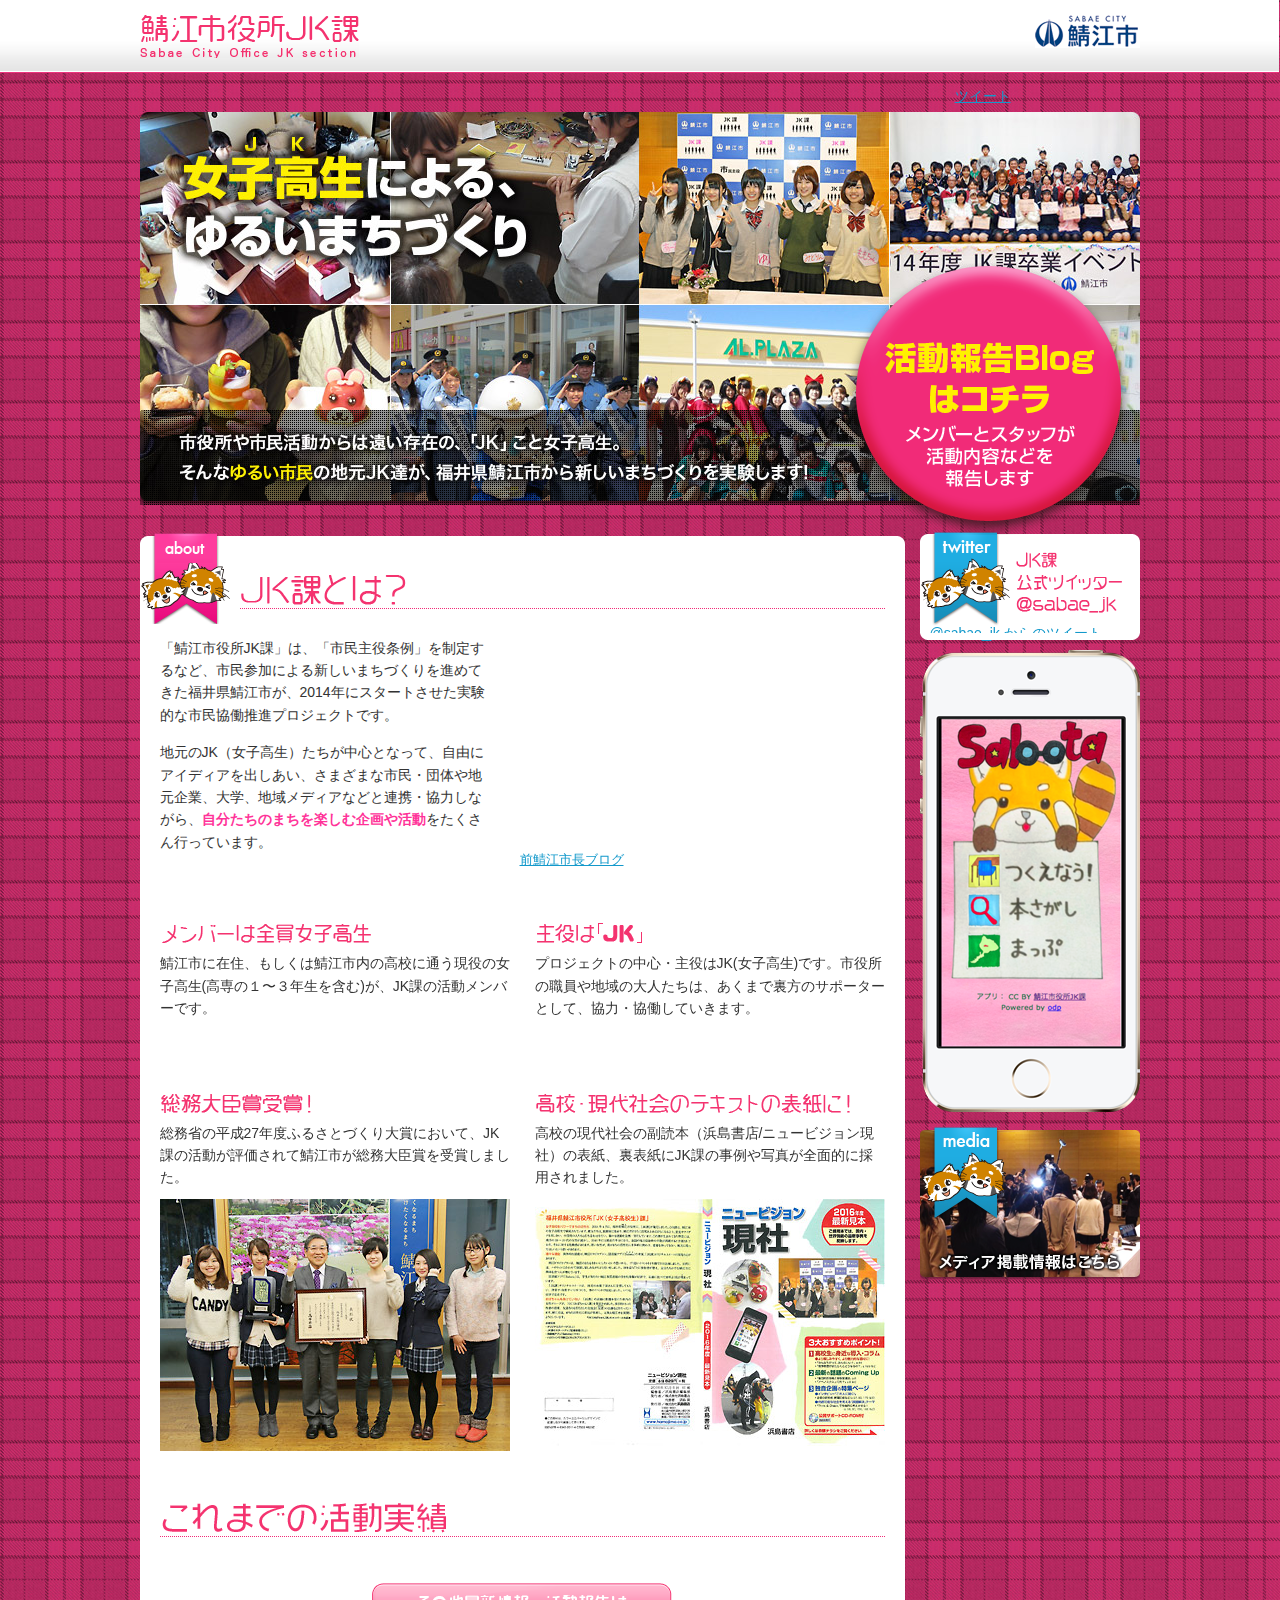
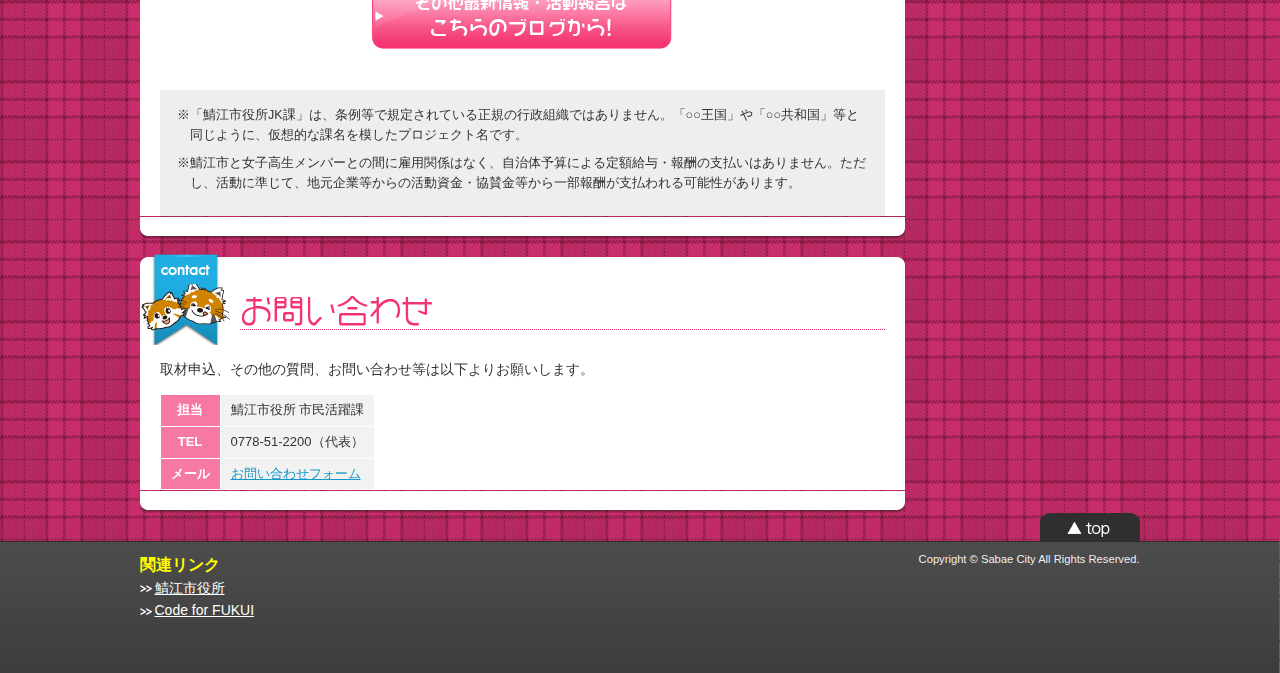
<file: index.html>
<!DOCTYPE html>
<html>
<head>
<meta http-equiv="Content-Type" content="text/html; charset=UTF-8" />
<meta http-equiv="X-UA-Compatible" content="IE=edge">
<title>鯖江市役所JK課</title>

<meta name="keywords" content="鯖江市役所JK課,JK課,鯖江市役所,市民主役,市民参加"/>
<meta name="description" content="日本初！自治体に女子高生の課。「ゆるい市民」の地元JKたちが、福井県鯖江市から新しくて楽しい未来のまちづくりを始めます。">
<meta property="og:title" content="鯖江市役所JK課">
<meta property="og:description" content="日本初！自治体に女子高生の課。「ゆるい市民」の地元JKたちが、福井県鯖江市から新しくて楽しい未来のまちづくりを始めます。">
<meta property="og:image" content="https://sabae-jk.jp/images/ogp.jpg">
<meta property="og:site_name" content="鯖江市役所JK課">

<link href="css/basic_style.css" rel="stylesheet" type="text/css" />
</head>

<body>
<!-- header -->
<header class="clearfix">
<div id="headerWrapper">
	<p id="logo"><a href="/"><img src="images/header_logo.gif" width="219" height="43" alt="鯖江市役所JK課" /></a></p>
	<p id="cityOffice"><a href="https://www.city.sabae.fukui.jp" target="_blank"><img src="images/header_city_logo.gif" width="105" height="33" alt="鯖江市" /></a></p>
</div>
</header>

<!-- contents -->
<div id="contents">
	<p id="socialIcon"><a href="https://twitter.com/share" class="twitter-share-button" data-text="鯖江市役所JK課" data-via="sabae_jk" data-lang="ja" data-hashtags="sabae_jk">ツイート</a>
<script type="text/javascript">var url = document.URL; document.write('<iframe src="https://www.facebook.com/widgets/like.php?href=' + "https://www.facebook.com/sabae.jk"/*url*/ + '&amp;layout=button_count&amp;show_faces=false&amp;width=125&amp;action=like&amp;colorscheme=light&amp;height=20" scrolling="no" frameborder="0" style="border:none; width:125px; height:20px"></iframe>');</script>
</p>
	<h1><img src="images/main_2015_01.jpg" width="1000" height="374" alt="女子高生によるゆるいまちづくり" /><br><img src="images/main_2015_02.png" width="1000" height="20" alt="鯖江市役所JK課｜市役所や公共サービスからは、はるかに遠い存在の「JK」こと女子高生。そんな、「おとなとこどもの中間」をゆらめくゆるい市民の地元JKたちが、福井県鯖江市から新しくて楽しい未来のまちづくりを始めます。 " /></h1>	
	<p id="pressApplication"><a href="https://www.city.sabae.fukui.jp/about_city/shiminkyodo/sabae_jk-kaproject/JKProject.html" x-href="https://ameblo.jp/sabae-jk/" target="_blank"><img src="images/button_top.png" width="283" height="272" alt="活動報告Blogはコチラ"></a></p>
	<div id="contentsMain">
		<!--<section class="half left">
			<p><img src="images/movie1_head.png" width="373" height="25"></p>
			<p><img src="images/movie1.jpg" width="373" height="202" alt="JK課プロモーションムービー"></p>
			<p class="movieFooter">JK課プロモーションムービー</p>
		</section>
		<section class="half right">
			<p><img src="images/movie_2_head.png" width="373" height="25"></p>
			<p><img src="images/movie_2.jpg" width="373" height="202" alt="牧野鯖江市長のメッセージ"></p>
			<p class="movieFooter">牧野鯖江市長のメッセージ</p>
		</section>-->
		<section class="full1">
			<p class="ribbon"><img src="images/ribbon_about.gif" width="56" height="27" alt="about"></p>
			<h2><img src="images/h2_1.gif" width="168" height="35" alt="JK課とは？"></h2>
			<article>
				<div class="leftColumn1">
					<p>「鯖江市役所JK課」は、「市民主役条例」を制定するなど、市民参加による新しいまちづくりを進めてきた福井県鯖江市が、2014年にスタートさせた実験的な市民協働推進プロジェクトです。</p>
					<p>地元のJK（女子高生）たちが中心となって、自由にアイディアを出しあい、さまざまな市民・団体や地元企業、大学、地域メディアなどと連携・協力しながら、<strong>自分たちのまちを楽しむ企画や活動</strong>をたくさん行っています。</p>
				</div>
				<p class="rigthColumn1"><iframe width="365" height="205" src="https://www.youtube.com/embed/r52sa9rKRGo" frameborder="0" allowfullscreen></iframe><br><span><a href="https://ameblo.jp/hyakuo" target="_blank">前鯖江市長ブログ</a></span></p>
				<hr class="clearBoth" />
				<div class="leftColumn3">
					<h3><img src="images/h3_3.gif" width="230" height="27" alt="メンバーは全員女子高生"></h3>
					<p>鯖江市に在住、もしくは鯖江市内の高校に通う現役の女子高生(高専の１〜３年生を含む)が、JK課の活動メンバーです。</p>
				</div>
				<div class="rightColumn3">
					<h3><img src="images/h3_2.gif" width="111" height="27" alt="主役はJK"></h3>
					<p>プロジェクトの中心・主役はJK(女子高生)です。市役所の職員や地域の大人たちは、あくまで裏方のサポーターとして、協力・協働していきます。</p>
				</div>
				<div class="leftColumn3">
					<h3><img src="images/h3_4.gif" width="155" height="27" alt="総務大臣賞受賞！"></h3>
					<p>総務省の平成27年度ふるさとづくり大賞において、JK課の活動が評価されて鯖江市が総務大臣賞を受賞しました。</p>
					<p><img src="images/img_prize.jpg" alt="総務大臣賞受賞"></p>
</div>
				<div class="rightColumn3">
					<h3><img src="images/h3_5.gif" width="320" height="27" alt="高校・現代社会のテキストの表紙に！"></h3>
					<p>高校の現代社会の副読本（浜島書店/ニュービジョン現社）の表紙、裏表紙にJK課の事例や写真が全面的に採用されました。</p>
					<p><img src="images/img_hs_text.jpg" alt="高校の現代社会の副読本"></p>
</div>

				<h2 class="clearBoth" style="margin-left:0px; margin-top:40px; margin-right:0px"><img src="images/h2_5.gif" width="290" height="35" alt="これまでの活動実績"></h2>
				<ul id="gallery" class="clearfix">
					<!--
					<li>
						<img src="images/archive14_1.jpg" alt="一年間で20以上の企画／活動を実施"><br />
						アプリ開発やスイーツ商品企画など、様々。地元企業・団体と連携して1年間で20以上の企画や活動を実現!
					</li>
					<li>
						<img src="images/archive14_2.jpg" alt="60件以上のメディア掲載"><br />
						JK課の活動に関する新聞・雑誌・テレビ等メディア掲載実績は、1年間で60件以上に!
					</li>
					<li>
						<img src="images/archive14_3.jpg" alt="JK課の活動を生かして、OG達が活躍中！"><br />
						JK課卒業生は大学の地域連携ゼミに入ったり、市の市民協働会議に参加するなど、経験を活かして活動中!
					</li>
					<li>
						<img src="images/archive14_4.jpg" alt="活動資金はクラウドファンディングで調達！"><br />
						卒業イベントや次年度の活動に必要な資金を、自治体のプロジェクトとしてクラウドファンディングで調達!
					</li>
					-->
				</ul>
				<script type="module">
					import { CSV } from "https://js.sabae.cc/CSV.js";
					const data = CSV.toJSON(await CSV.fetch("opendata/result.csv"));
					console.log(data)
					const html = [];
					for (const d of data) {
						html.push(`<li>
							<a href="${d.url}"><img src="${d.image}" alt="${d.title}！"></a><br>
							${d.description}
						</li>`);
					}
					gallery.innerHTML = html.join("\n");
				</script>
				<p class="center"><a href="https://www.city.sabae.fukui.jp/about_city/shiminkyodo/sabae_jk-kaproject/JKProject.html" x-href="https://ameblo.jp/sabae-jk/" target="_blank"><img src="images/btn_news.gif" width="300" height="67"></a></p>


				<div id="faq" class="clearBoth">
					<ul>
						<li>※「鯖江市役所JK課」は、条例等で規定されている正規の行政組織ではありません。「○○王国」や「○○共和国」等と同じように、仮想的な課名を模したプロジェクト名です。</li>
						<li>※鯖江市と女子高生メンバーとの間に雇用関係はなく、自治体予算による定額給与・報酬の支払いはありません。ただし、活動に準じて、地元企業等からの活動資金・協賛金等から一部報酬が支払われる可能性があります。</li>
					</ul>
				</div>

			</article>
			<p><img src="images/column_footer.png" width="765" height="22"></p>
		</section>
		<section class="full2">
			<p class="ribbon"><img src="images/ribbon_contact.gif" width="56" height="27" alt="contact"></p>
			<h2><img src="images/h2_4.gif" width="196" height="35" alt="お問い合わせ"></h2>
			<article>
				<p class="paragraph">取材申込、その他の質問、お問い合わせ等は以下よりお願いします。</p>
				<table border="0" cellspacing="0" cellpadding="0" style="margin-bottom:0">
					<tr>
						<th scope="row">担当</th>
						<td>鯖江市役所 市民活躍課<br></td>
					</tr>
					<tr>
						<th scope="row">TEL</th>
						<td>0778-51-2200（代表）</td>
					</tr>
					<tr>
						<th scope="row">メール</th>
						<td><a href="https://www.city.sabae.fukui.jp/cgi-bin/formmail/formmail.cgi?d=Katsuyaku_inq">お問い合わせフォーム</a></td>
					</tr>
				</table>
			</article>
			<p><img src="images/column_footer.png" width="765" height="22"></p>
		</section>
	</div>
	<div id="Twitter">
		<h2><img src="images/twitter_head.png" width="220" height="102" alt="JK課Twitter"></h2>
		<p id="tweet"><a class="twitter-timeline" href="https://twitter.com/sabae_jk" data-widget-id="445550048357515264" data-chrome="transparent">@sabae_jk からのツイート</a>
<script>!function(d,s,id){var js,fjs=d.getElementsByTagName(s)[0],p=/^http:/.test(d.location)?'http':'https';if(!d.getElementById(id)){js=d.createElement(s);js.id=id;js.src=p+"://platform.twitter.com/widgets.js";fjs.parentNode.insertBefore(js,fjs);}}(document,"script","twitter-wjs");</script>

</p>
		<p><img src="images/twitter_bottom.png" width="221" height="7"></p>


<p><a href=https://sabae-jk.jp/app/ target=_blank><img src="images/sabota_220x462.png" style="margin-top:10px" width=220 height=462></a></p>

		<p id="media"><a href="https://ameblo.jp/sabae-jk/theme-10081671827.html" target="_blank"><img src="images/bnr_media.png" width="220" height="153" alt="メディア掲載情報はこちら"></a></p>
	</div>
</div>

<!-- footer -->
<p id="goToTop" class="clearBoth"><a href="#logo"><img src="images/ico_top.png" width="100" height="28" alt="topへ戻る"></a></p>
<footer>
	<div id="footerWrapper">
		<p id="copyright">Copyright © Sabae City All Rights Reserved.</p>
		<h3>関連リンク</h3>
		<ul>
			<li><a href="https://www.city.sabae.fukui.jp">鯖江市役所</a></li>
			<li><a href="https://code4fukui.github.io">Code for FUKUI</a></li>
		</ul>
	</div>
</footer>
<script>
(function(i,s,o,g,r,a,m){i['GoogleAnalyticsObject']=r;i[r]=i[r]||function(){
(i[r].q=i[r].q||[]).push(arguments)},i[r].l=1*new Date();a=s.createElement(o),
m=s.getElementsByTagName(o)[0];a.async=1;a.src=g;m.parentNode.insertBefore(a,m)
})(window,document,'script','//www.google-analytics.com/analytics.js','ga');

ga('create', 'UA-49017144-1', 'sabae-jk.jp');
ga('send', 'pageview');

</script>
</body>
</html>
</file>
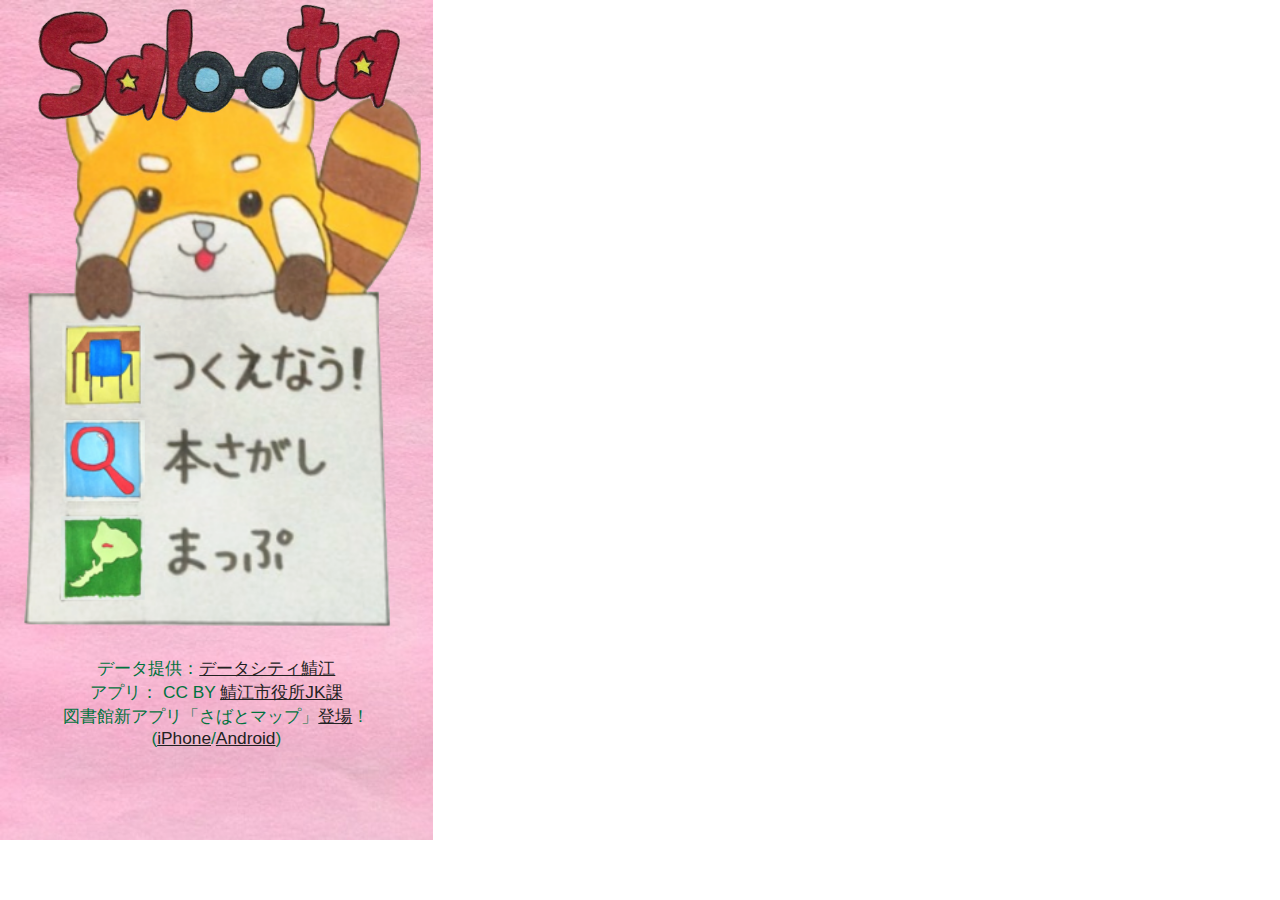
<file: app/index.html>
<!DOCTYPE html><html><head><meta charset="utf-8">
<title>Sabota（さぼた） by 鯖江市役所JK課 / 鯖江市図書館（文化の館）アプリ</title>
<meta name="viewport" content="target-densitydpi=middle-dpi, initial-scale=1.0, maximum-scale=1.0, minimum-scale=1.0, user-scalable=no"/>
<link rel="apple-touch-icon" href="http://sabae-jk.jp/app/icon-top.png"/>
<meta property="og:image" content="http://sabae-jk.jp/app/icon-top.png">
<style>
body {
	margin: 0;
	color: #00733E;
	background-image: url(jk-title.png), url(jk-top.png), url(jk-bg.jpg);
	background-size: 320px auto, 320px auto, 320px auto;
	background-repeat: no-repeat, no-repeat, no-repeat;
	background-position: 4px -8px, 0px 26px, 0px 0px;
	font-family: Verdana, "游ゴシック", YuGothic, "Hiragino Kaku Gothic ProN", Meiryo, sans-serif;
}

#link1, #link2, #link3 {
	display: block;
	x-background: blue;
	height: 65px;
	width: 320px;
}
#link1 {
	position: absolute;
	top: 245px;
}
#link2 {
	position: absolute;
	top: 315px;
}
#link3 {
	position: absolute;
	top: 385px;
}
.footer {
	position: absolute;
	top: 485px;
	width: 320px;
	text-align: center;
	font-size: 80%;
}
a {
	color: #222 !important;
}
</style>
<link type="text/css" rel="stylesheet" href="base320.css">
</head>
<body>

<a href=jk-libspace.html id=link1></a>
<a href=jk-libsearch.html id=link2></a>
<a href=jk-libmap.html id=link3></a>

<div class="footer">
データ提供：<a href=http://data.city.sabae.lg.jp/ target=_blank>データシティ鯖江</a><br>
アプリ： CC BY <a href=http://sabae-jk.jp/ target=_blank>鯖江市役所JK課</a><br>
図書館新アプリ「さばとマップ」<a href=http://www.city.sabae.fukui.jp/pageview.html?id=17461 target=_blank>登場</a>！(<a href=https://itunes.apple.com/jp/app/sabatomappu/id1045859598?mt=8 target=_blank>iPhone</a>/<a href=https://play.google.com/store/apps/details?id=jp.calil.sabatomap&hl=ja target=_blank>Android</a>)</a><br>
<!--<a href=https://itunes.apple.com/jp/app/sabota-zheng-jiang-tu-shu/id912167919?mt=8 target=_blank>iPhone版 Sabota</a><br>-->
<!--<a href=https://faavo.jp/sabae/project/402 target=_blank>JK課クラウドファンディング実施中！</a><br>-->
</div>

</body>
</html>
</file>
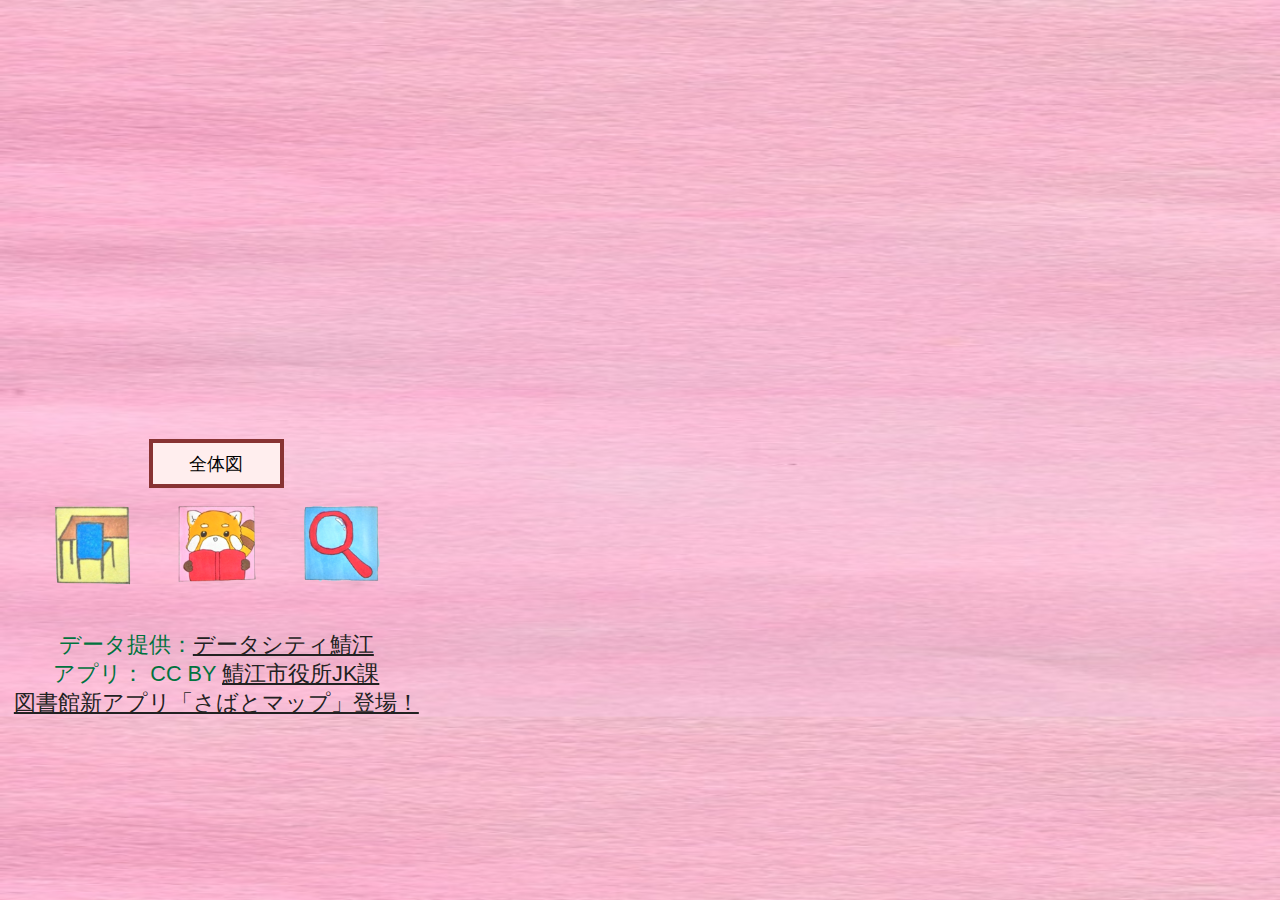
<file: app/jk-libmap.html>
<!DOCTYPE html><html><head><meta charset="utf-8">
<title>まっぷ by 鯖江市役所JK課 / 鯖江市図書館（文化の館）返却ポストマップ</title>
<meta name="viewport" content="target-densitydpi=middle-dpi, initial-scale=1.0, maximum-scale=1.0, minimum-scale=1.0, user-scalable=no"/>
<link rel="apple-touch-icon" href="http://sabae-jk.jp/app/icon-libmap.png"/>
<meta property="og:image" content="http://sabae-jk.jp/app/icon-libmap.png">
<script src="fukuno.js/fukuno.js"></script>
<script src="http://maps.google.com/maps/api/js?sensor=false"></script>
<script>"use strict";

var zbusstop = 1;
var ztoilet = 2;
var zsabakan = 3;
var zbus = 4;

var libretspot = [
	"文化の館（図書館）",
	"立待公民館",
	"吉川公民館",
	"北中山公民館",
	"市民ホールつつじ",
	"JR鯖江駅2F"
];
var isLibRetSpot = function(item) {
	for (var i = 0; i < libretspot.length; i++)
		if (libretspot[i] == item.name)
			return true;
	return false;
};

window.onload = function() {
	var map = new Map("map");
	var bounds = new LatLngBounds();
	var fit = true;
	var viewrosen = true;
	
	
	if (false) {
		get("btn").onclick = function() {
			gps(function(lat, lng) {
			/*
				var p = map.getCenter();
				debug(p.lat() + " " + p.lng());
				return;
			*/	
				var pos = new LatLng(lat, lng);
				map.setCenter(pos);
				map.setZoom(15);
				fit = false;
			});
		};
	}
	get("all").onclick = function() {
		map.fitBounds(bounds);
	};
	
	var bus = [];
	
	getPublicFacilities(function(data) {
//		dump(data);
		data.push({
			name: "JR鯖江駅2F",
			latitude: 35.943397,
			longitude: 136.188642
		});
		for (var i = 0; i < data.length; i++) {
			var item = data[i];
			if (!isLibRetSpot(item))
				continue;
			var pos = new LatLng(item.latitude, item.longitude);
			var marker = new MapIcon(map, pos, "libret-icon.png", 48, 48);
			marker.item = item;
			marker.pos = pos;
			marker.onclick = function() {
				var item = this.item;
				var s = item.name + "<br>";
				s += "利用可能時間：-<br>";
				s += "data: <a href=http://www.city.sabae.fukui.jp/pageview.html?id=11552　target=_blank>データシティ鯖江</a>";
				map.showInfo(this.pos, s);
			};
			marker.marker.setZIndex(zsabakan);
			bounds.extend(pos);
		}
		map.fitBounds(bounds);
	});
	
	return;
	
	getWifis(function(data) {
//	dump(data);
		data.push( // めがね会館追加
			{
				name: "めがね会館",
				available: "10:00-17:00",
				power: "有",
				latitude: 35.942777,
				longitude: 136.198767
			}
		);
		for (var i = 0; i < data.length; i++) {
			var item = data[i];
			var pos = new LatLng(item.latitude, item.longitude);
			var marker = new MapIcon(map, pos, "icon/128x128/icon_wifi.png", 32, 32);
			marker.item = item;
			marker.pos = pos;
			marker.onclick = function() {
				var item = this.item;
				var s = item.name + "<br>";
				s += "利用可能時間：" + item.available + "<br>";
				s += "電源：" + item.power + "<br>";
				s += "data: <a href=http://www.city.sabae.fukui.jp/pageview.html?id=11552　target=_blank>データシティ鯖江</a>";
				map.showInfo(this.pos, s);
			};
			marker.marker.setZIndex(zsabakan);
			bounds.extend(pos);
		}
		map.fitBounds(bounds);
	});
	
	getHotels(function(data) {
		for (var i = 0; i < data.length; i++) {
			var item = data[i];
			var pos = new LatLng(item.lat, item.long);
			var marker = new MapIcon(map, pos, "icon/128x128/icon_hotel" + (item.wifi == 1 ? "wifi" : "") + ".png", 32, 32);
			marker.item = item;
			marker.pos = pos;
			marker.onclick = function() {
				var item = this.item;
				var s = item.label_ja + "<br>" + item.label_en + "<br>";
				if (item.onsen == 1)
					s += "温泉あり<br>";
				if (item.wifi == 1)
					s += "Wi-Fiあり<br>";
				if (item.tripadvisor)
					s += "<a href=" + item.tripadvisor + " target=_blank>TripAdvisorでクチコミを見る</a><br>";
				s += "data: <a href=http://linkdata.org/work/rdf1s1142i target=_blank>http://linkdata.org/work/rdf1s1142i</a>";
				map.showInfo(this.pos, s);
			};
			marker.marker.setZIndex(zsabakan);
			bounds.extend(pos);
		}
		map.fitBounds(bounds);
	});
	
	getBusTsutsuji(function(data) {
		bus = data.bus;
		for (var i = 0; i < bus.length; i++) {
			var b = bus[i];
			var f = function(bus) {
				getBusIcon(bus.id, function(data) {
					bus.busicon = data.busicon;
//dump(bus.busicon);
				});
			};
			f(b);
			b.getPosition = function() {
				var st = this.status;
				if (st === undefined)
					return null;
				if (st.busid === undefined)
					return null;
				var pos = new LatLng(st.latitude, st.longitude);
				return pos;
			};
			var mps2kmph = function(mps) {
				return fixfloat(mps * (1 / 1000 * 60 * 60), 0);
			};
			b.getStatus = function() {
				var st = this.status;
				if (st.busid === undefined) {
					st = {
						destination: "-",
						binid: "-",
						busid: "-",
						isRunning: "-",
						isdelay : "-",
						speed: "-",
						direction: "-"
					};
				}
				var s = [
					"<h3>" + st.destination + "</h3>",
					"便番号/NO: " + st.binid,
					"バス番号/BUS: " + st.busid, // this.id,
				//	st.datetime,
					(st.isRunning === true ? "運行中/RUN" : "運行以外/NOT RUN"),
					"遅れ/DELAY: " + (st.isdelay === "true" ? "あり/YES" : "なし/NO"),
					"速度/SPEED: " + (st.speed === "-" ? "-" : mps2kmph(st.speed) + "km/h"),
					"方向/DIR: " + (st.direction === "-" ? "-" : fixfloat(st.direction, 0) + "度(deg)")
				].join("<br>");
				return s;
			};
			b.getIcon = function() {
				if (this.status == null || this.busicon == null)
					return null;
				var dir = this.status.direction;
					// direction 例  0：北, 90：東, 180：南, 270：西
				var n = ((dir + 360 / 32) / (360 / 8) >> 0) % 8;
//				alert(n);
				return this.busicon[n].iconURL;
			};
			b.draw = function() {
				var pos = this.getPosition();
				if (pos !== null) {
					var url = this.getIcon();
					if (this.icon === undefined) {
//						this.icon = new MapMarker(map, pos);
						this.icon = new MapIcon(map, pos, makeIconTsutsuji(url));
						this.icon.bus = this;
						this.icon.onclick = function() {
//							this.bus.zoom();
							var d = this.bus;
							var s = d.getStatus();
							map.showInfo(this.pos, s);
						};
					} else {
						this.icon.setPosition(pos);
						this.icon.setIcon(url);
					}
					this.icon.pos = pos;
					this.icon.marker.setZIndex(zbus);
				}
			};
			b.zoom = function() {
				var pos = this.getPosition();
				if (pos !== null) {
					map.setZoom(18);
					map.setCenter(pos);
				}
			};
		}
	});
	var drawBus = function() {
		for (var i = 0; i < bus.length; i++) {
			var f = function(b) {
				getBusStatus(b.id, function(st) {
					b.status = st;
					b.draw();
				});
			};
			f(bus[i]);
		}
	};
	setInterval(drawBus, 3000);
	
	if (!viewrosen)
		return;
	
	getRosenTsutsuji(function(data) {
		var drawBusLine = function(rosenid, name, col) {
			getBusStopsTsutsuji(rosenid, function(data) {
	
				var busstop = data.busstop;
//				dump(data);
				var alpha = .5;
				var line = new MapPolyline(map, col, alpha);
				for (var i = 0; i < busstop.length; i++) {
					var item = busstop[i];
					var pos = new LatLng(item.latitude, item.longitude);
//					var marker = new MapCircle(map, pos, 5, col);
					line.addPoint(pos);

//					bounds.extend(pos);
				}
//				map.fitBounds(bounds);
			});
		};
		var rosen = data.rosen;
		for (var i = 0; i < rosen.length; i++) {
			var item = rosen[i];
			drawBusLine(item.id, item.name, item.col);
		}
	});
//	var base = "http://localhost:8080/tstore/";
	var base = "http://sabae.club/tstore/";
	jsonp(base + "sabaebus/busstops?callback=" + getCallbackMethod(function(data) {
//		dump(data);
		var iconfn = "icon/128x128/icon_busstop.png";
		for (var i = 0; i < data.length; i++) {
			var item = data[i];
			var pos = new LatLng(item.lat, item.lng);
			var marker = new MapIcon(map, pos, iconfn, 32, 32);
			marker.item = item;
			marker.pos = pos;
			marker.onclick = function() {
				var d = this.item;
				var m = this;
//				alert(d.id);
				jsonp(base + "sabaebus/timetable?stop=" + d.id + "&callback=" + getCallbackMethod(function(data) {
//					dump(data);
					var s = "バス停：" + d.name + "<br>";
					if (data.length == 0) {
						s = "本日このバス停に停まるバスはありません";
					} else {
						s += "<table class=timetable>";
						for (var i = 0; i < data.length; i++) {
							var t = data[i];
							if (t.time.length == 8)
								t.time = t.time.substring(0, 5);
							s += "<tr><td>" + t.time + "</td><td>" + t.name + "</td></tr>";
						}
						s += "</table>";
					}
					s += "<br>データ提供：<a href=http://www.city.sabae.fukui.jp/users/tutujibus/web-api/web-api.html target=_blank>つつじバス / 鯖江市｜WEB APIデータ</a>";
					map.showInfo(m.pos, s);
				}));
			};
			marker.marker.setZIndex(zbusstop);
		}
	}));

	getSabakan(function(data) {
		 for (var i = 0; i < data.length; i++) {
			var item = data[i];
			var pos = new LatLng(item.latitude, item.longitude);
//			var marker = new MapCircle(map, pos, 30, "00aaFF");
//			var marker = new MapMarker(map, pos);
			var marker = new MapIcon(map, pos, "icon/128x128/icon_star.png", 32, 32);
			marker.item = item;
			marker.pos = pos;
			marker.onclick = function() {
				var d = this.item;
				var s = "<img src=" + d.simage + "><br>" + d.name + "<br>データ提供：<a href=http://www.city.sabae.fukui.jp/pageview.html?id=11552>データシティ鯖江</a>";
				map.showInfo(this.pos, s);
			};
			marker.marker.setZIndex(zsabakan);
			bounds.extend(pos);
		 }
		map.fitBounds(bounds);
	});
	
	getToilets(function(data) {
//	dump(data);
		for (var i = 0; i < data.length; i++) {
			var item = data[i];
			var pos = new LatLng(item.lat, item.long);
			var marker = new MapIcon(map, pos, "icon_toilet2.png", 24, 24);
///			var marker = new MapMarker(map, pos);
//alert(icon);
//			var marker = new MapIcon(map, pos, icon);
			marker.item = item;
			marker.pos = pos;
			var list = [
				[ "man", "男性用" ],
				[ "woman", "女性用" ],
				[ "handicapped", "障碍者用" ],
				[ "babybed", "ベビーベッド" ]
			];
			marker.onclick = function() {
				var d = this.item;
				var s = "トイレ：" + d.label_ja + "<br>";
				for (var i = 0; i < list.length; i++) {
					var n = d["http://www3.city.sabae.fukui.jp/xml/toilet/" + list[i][0]];
					s += list[i][1] + ": " + (n ? n : "-") + "<br>";
				};
/*				s += "<img src=" + d.image1url + " width=100%><br>"; */
				s += "データ提供：<a href=http://www.city.sabae.fukui.jp/pageview.html?id=11552>データシティ鯖江</a>";
				map.showInfo(this.pos, s);
			};
			marker.marker.setZIndex(ztoilet);
		}
	});
};
var rdf2data = function(rdf) {
	var res = [];
	for (var url in rdf) {
		var item = {};
		item.url = url;
		var d = rdf[url];
		for (var prop in d) {
			var d2 = d[prop];
			var name = prop.substring(prop.indexOf('#') + 1);
			if (d2.length == 1) {
				item[name] = d2[0].value;
			} else {
				for (var i = 0; i < d2.length; i++)
					item[name + "_" + d2[i].lang] = d2[i].value;
			}
		}
		res.push(item);
	}
	return res;
};
var getLinkData = function(url, callback) {
	jsonp(url + "?callback=" + getCallbackMethod(function(data) {
//		dump(data);
//		dump(rdf2data(data));
		callback(rdf2data(data));
	}));
};
var getHotels = function(callback) {
	var url = "http://linkdata.org/api/1/rdf1s1142i/HOTEL_SABAE_rdf.json";
	getLinkData(url, callback);
};
var getWifis = function(callback) {
	var url = "http://www3.city.sabae.fukui.jp/xml/wifi/wifi.xml";
	xml2json(url, function(data) {
		callback(data.dataroot.wifi);
	});
};
var getPublicFacilities = function(callback) {
	var url = "http://www3.city.sabae.fukui.jp/xml/public/public.xml";
	xml2json(url, function(data) {
		callback(data.dataroot.public);
	});
};
var getToiletsXML = function(callback) {
	var url = "http://www3.city.sabae.fukui.jp/xml/toilet/toiletinformation.xml";
	xml2json(url, function(data) {
//		dump(data);
		callback(data.dataroot.toiletinformation);
	});
};
var getToilets = function(callback) {
	var url = "http://linkdata.org/api/1/rdf1s132i/toilet_list_rdf.json";
	getLinkData(url, callback);
};
var getSabakan = function(callback) {
	var url = "http://www3.city.sabae.fukui.jp/xml/sabakan/sabakan.xml";
	xml2json(url, function(data) {
//		dump(data);
		callback(data.dataroot.sabakan);
	});
};
var xml2json = function(url, callback) {
//	var srcenc = "SJIS";
	var srcenc = "utf-8";
	var host = "fukuno.jig.jp";
	var host = "localhost:8080";
	var host = "sabae.club";
	var base = "http://" + host + "/proxy/ITqT5WkhCf2yn1s9?cnv=xml2json&srcenc=" + srcenc;
	var url2 = base + "&cache=no&callback=" + getCallbackMethod(callback) + "&url=" + encodeURI(url);
	jsonp(url2);
};
//
var gps = function(callback) {
	var supportgps = typeof navigator.geolocation != 'undefined';
	if (supportgps) {
		var gpsid = navigator.geolocation.watchPosition(
			function(pos) { // success
				navigator.geolocation.clearWatch(gpsid);
				var lat = pos.coords.latitude;
				var lng = pos.coords.longitude;
				callback(lat, lng);
			},
			function(e) { // error
			}
		);
	}
};
var getDistanceList = function(lat, lng, list) { // list have getPosition()
	var lat = currentpos.lat();
	var lng = currentpos.lng();
	var dislist = [];
	for (var i = 0; i < list.length; i++) {
		var m = list[i];
		var p = m.getPosition();
		var d = getDistance(lat, lng, p.lat(), p.lng());
		dislist.push({ item: m, distance: d });
	}
	dislist.sort(function(a, b) {
		return a.distance - b.distance;
	});
	return dislist;
};
var getDistance = function(lat1, lng1, lat2, lng2) {
	var dlat = (lat2 - lat1) * Math.PI / 180;
	var dlng = (lng2 - lng1) * Math.PI / 180;
	var a = Math.sin(dlat / 2) * Math.sin(dlat / 2) + Math.cos(lat1 * Math.PI / 180) * Math.cos(lat2 * Math.PI / 180) * Math.sin(dlng / 2) * Math.sin(dlng / 2);
	return 2 * Math.atan2(Math.sqrt(a), Math.sqrt(1 - a)) * 6371; // 6371 = R of the Earth in km
};
/*
rosen col
#e1272a // 中央
#39821b // 鯖江南
#235010 // 新横江
#57bff7 // 神明
#2036f2 // 片上・北中山
#73f641 // 立待
#f4c03b // 吉川
#e58ef5 // 豊
#74307f // 中河・北中山
#e48632 // 河和田
#772b17 // 丹南高校
#858585 // 歴史の道
*/
var getRosenTsutsuji = function(callback) {
	callback({ "rosen":[
		{"id":"1","name":"中央線",col:"#e1272a"},
		{"id":"2","name":"鯖江南線",col:"#39821b"},
		{"id":"3","name":"新横江線",col:"#235010"},
		{"id":"4","name":"神明線",col:"#57bff7"},
		{"id":"5","name":"片上・北中山線",col:"#2036f2"},
		{"id":"6","name":"立待線",col:"#73f641"},
		{"id":"7","name":"吉川線",col:"#f4c03b"},
		{"id":"8","name":"豊線",col:"#e58ef5"},
		{"id":"9","name":"中河・北中山線",col:"#74307f"},
		{"id":"10","name":"河和田線",col:"#e48632"},
		{"id":"11","name":"丹南高校線",col:"#e772b17"},
		{"id":"12","name":"歴史の道線",col:"#858585"},
		{"id":"99","name":"福鉄鯖浦線",col:"#000000"} // なぞ路線
	]});
};
var getBusTsutsuji = function(callback) {
	callback({ bus: [
		{ id: 1, spec: null },
		{ id: 2, spec: null },
		{ id: 3, spec: null },
		{ id: 4, spec: null },
		{ id: 5, spec: null },
		{ id: 6, spec: null },
		{ id: 7, spec: null }
	] });
};
// http://www.city.sabae.fukui.jp/users/tutujibus/web-api/10.html
var getBusIcon = function(busid, callback) {
	var url = "http://tutujibus.com/busiconLookup.php";
	url += "?busid=" + busid;
	url += "&callback=" + getCallbackMethod(callback);
	jsonp(url);
};
// http://www.city.sabae.fukui.jp/users/tutujibus/web-api/05.html
var getBusStatus = function(busid, callback) {
	var url = "http://tutujibus.com/busLookup.php";
	url += "?busid=" + busid;
	url += "&callback=" + getCallbackMethod(callback);
	jsonp(url);
};
var getBusStopsTsutsuji = function(rosenid, callback) {
	var url = "http://tutujibus.com/busstopLookup.php";
	url += "?rosenid=" + rosenid;
	url += "&callback=" + getCallbackMethod(callback);
	jsonp(url);
};

/*
var resizeMap = function() {
	var w = document.documentElement.clientWidth;
	var h = document.documentElement.clientHeight;
	var gap = 175;
	get("map").style.height = (h - gap) + "px";
};
window.onresize = resizeMap;
window.addEventListener("load", resizeMap, false);
*/

// --> map util (google map)
var makeIconTsutsuji = function(url) {
	// つつじバス特別
	return new google.maps.MarkerImage(
		url,
		new google.maps.Size(64, 64),
		new google.maps.Point(0, 0),
		new google.maps.Point(32, 32)
	);
};

var Map = function(id) {
	this.map = new google.maps.Map(get(id), {
		center: new google.maps.LatLng(36.208823, 138.251953),	// 日本全体にちょうどいい
		zoom: 4, // 5だと日本全体, 1で世界地図
//		disableDoubleClickZoom: true,
		mapTypeId: google.maps.MapTypeId.ROADMAP,
//		mapTypeId: google.maps.MapTypeId.HYBRID,
//		mapTypeId: "mono",
		mapTypeIds: ['mono', google.maps.MapTypeId.ROADMAP]
	});
	this.info = new google.maps.InfoWindow();
	return;
	var styleOptions = [ { 'elementType': 'geometry', 'stylers': [ { 'gamma': 0.8 }, { 'saturation': -100 }, { 'visibility': 'simplified' }, { 'lightness': 20 } ] },{ 'elementType': 'labels', 'stylers': [ { 'visibility': 'off' } ] },{ 'featureType': 'poi.park', 'elementType': 'geometry', 'stylers': [ { 'lightness': 30 }, { 'visibility': 'on' } ] },{ 'featureType': 'road.highway', 'elementType': 'geometry', 'stylers': [ { 'visibility': 'simplified' } ] },{ 'featureType': 'landscape', 'elementType': 'geometry', 'stylers': [ { 'visibility': 'off' } ] },{ 'featureType': 'road', 'stylers': [ { 'lightness': 100 } ] },{ 'featureType': 'transit.line', 'elementType': 'geometry', 'stylers': [ { 'visibility': 'on' }, { 'lightness': 30 } ] },{ 'featureType': 'poi.business', 'elementType': 'geometry', 'stylers': [ { 'lightness': -10 }, { 'visibility': 'on' } ] } ];
	var styledMapOptions = { name: 'モノクロ' }
	var monoType = new google.maps.StyledMapType(styleOptions, styledMapOptions);
	this.map.mapTypes.set('mono', monoType);
	this.map.setMapTypeId('mono');
};
Map.prototype = {
	fitBounds: function(bounds) {
		this.map.fitBounds(bounds.b);
	},
	setZoom: function(zoom) {
		this.map.setZoom(zoom);
	},
	setCenter: function(ll) {
		this.map.setCenter(ll.p);
	},
	getCenter: function() {
		var p = this.map.getCenter();
		return new LatLng(p);
	},
	panTo: function(ll) {
		this.map.panTo(ll.p);
	},
	showInfo: function(pos, s) {
		if (pos !== null && s !== null) {
			this.info.setContent(s);
			this.info.setPosition(pos.p);
			this.info.setOptions({ "pixelOffset": new google.maps.Size(0, -48) });
			this.info.open(this.map); // todo
		} else {
			this.info.close();
		}
	},
};
var LatLng = function(lat, lng) {
	if (lng != null)
		this.p = new google.maps.LatLng(lat, lng);
	else
		this.p = lat;
};
var LatLngBounds = function() {
	this.b = new google.maps.LatLngBounds();
};
LatLngBounds.prototype = {
	extend: function(ll) {
		this.b.extend(ll.p);
	},
	getCenter: function() {
		var p = this.b.getCenter();
		return new LatLng(p);
	}
};
LatLng.prototype = {
	lat: function() {
		return this.p.lat();
	},
	lng: function() {
		return this.p.lng();
	}
};
var MapPolyline = function(map, col, alpha) {
	this.pnts = new google.maps.MVCArray();
	this.poly = new google.maps.Polyline({
		map: map.map,
		path: this.pnts,
		strokeColor: col !== undefined ? col : "#ff0000",
		strokeOpacity: alpha,
		strokeWeight: 6
	});
};
MapPolyline.prototype = {
	addPoint: function(ll) {
		this.pnts.push(ll.p);
		this.poly.setPath(this.pnts);
	},
};
var MapMarker = function(map, pos, colrgb) {
	var opt = {
		map: map.map,
		position: pos.p,
//		shadow: getIconShadow(),
//		draggable: true
	};
	if (colrgb != null) {
		opt.icon = "http://chart.apis.google.com/chart?chst=d_map_pin_letter&chld=" + "S" + "|" + colrgb + "|FFFFFF";
	}
	this.marker = new google.maps.Marker(opt);
	this.marker.parent = this;
	google.maps.event.addListener(this.marker, "click", function() {
		if (this.parent.onclick != null) {
			this.parent.onclick.call(this.parent);
		}
	});
};
MapMarker.prototype = {
	setPosition: function(p) {
		this.marker.setPosition(p.p);
	},
};
var MapCircle = function(map, pos, r, col) {
	this.marker = new google.maps.Circle({
		map: map.map,
		center: pos.p,
//		fillColor: "#0000ff",
		fillColor: col !== undefined ? col : "#ff0000",
		fillOpacity: .5,
		strokeColor: col !== undefined ? col : "#000000",
//		strokeOpacity: 0,
		strokeWeight: 5,
		radius: r
	});
	this.marker.parent = this;
	google.maps.event.addListener(this.marker, "click", function() {
		if (this.parent.onclick != null) {
			this.parent.onclick.call(this.parent);
		}
	});
};
MapCircle.prototype = {
	setPosition: function(p) {
		this.marker.setPosition(p.p);
	}
};
var MapIcon = function(map, pos, iconfn, iw, ih) {
	var icon = iconfn;
	if (iw && ih) {
		icon = new google.maps.MarkerImage(iconfn);
		icon.scaledSize = new google.maps.Size(iw, ih);
	}
	var opt = {
		map: map.map,
		position: pos.p,
		icon: icon
	};
	this.map = map;
	this.marker = new google.maps.Marker(opt);
	this.marker.parent = this;
	google.maps.event.addListener(this.marker, "click", function() {
		if (this.parent.onclick != null) {
			this.parent.onclick.call(this.parent);
		}
	});
};
MapIcon.prototype = {
	setPosition: function(p) {
		this.marker.setPosition(p.p);
	},
	setIcon: function(url) {
		this.marker.setIcon(url);
	},
};
</script>
<style>
body {
	margin: 0;
	color: #00733E;
	x-color: #61D8A2;
	x-background: #36D88E;
	x-background: #a33;
	background-image: url(jk-bg.jpg);
	background-size: 100% 100%;
	x-background-repeat: no-repeat;
	font-family: Verdana, "游ゴシック", YuGothic, "Hiragino Kaku Gothic ProN", Meiryo, sans-serif;
}
h1 {
	x-background: #36D88E;
	color: white;
	padding: 0em .5em;
}
.link {
	margin: 10px 2em 1em 2em;
	text-algin: center;
	padding: 1em;
	background: rgba(255, 255, 255, .8);
	border-radius: 8px;
	color: #333;
	font-size: 120%;
}
.link a {
	display: block;
	text-decoration: none;
}
a {
	color: #222 !important;
}
#map {
	height: 320px;
}
#main {
	text-align: center;
	display: inline-block;
	width: 320px;
	height: 2pem;
}

button {
	margin: 5px;
	padding: 6px;
	width: 100px;
	box-sizing: border-box;
	border: 3px solid #833;
	background-color: #fee;
}

#list {
	position: relative;
	padding: 10px 0px;
	white-space: nowrap;
	height: 200px;
	width: 100%;
	overflow-x: auto;
}
.item h3 {
	font-size: 120%;
	display: inline-block;
	padding-bottom: 8px;
	padding-top: 4px;
}
.item {
	text-align: left;
	white-space: normal;
	vertical-align: top;
	display: inline-block;
	width: 150px;
	height: 160px;
	margin: 8px;
	border-raidus: 5px;
	border: 2px solid gray;
	padding: 8px;
	font-size: 80%;
}
#src {
	font-size: 50%;
	text-align: center;
	margin: 0px;
	x-position: fixed;
	x-bottom: 0px;
	x-right: 4px;
}
#foot {
	background-image: url(jk-footmap.png);
	background-size: 320px auto;
	background-repeat: no-repeat;
	position: relative;
	top: 8px;
	width: 320px;
	height: 100px;
}
#link1, #link2, #link3 {
	display: block;
	position: absolute;
	width: 60px;
	height: 60px;
	top: 0px;
	opacity: 0;
	background-color: red;
}
#link1 {
	left: 40px;
}
#link2 {
	left: 130px;
}
#link3 {
	left: 220px;
}
.footer {
	font-size: 80%;
}
</style>
<link type="text/css" rel="stylesheet" href="base320.css">
</head>
<body>

<div id="main"><div id="map"></div><!--<button id="btn">現在地</button>--><button id="all">全体図</button>

<div id="foot">
	<a id=link1 href=jk-libspace.html>GO</a>
	<a id=link2 href=index.html>GO</a>
	<a id=link3 href=jk-libsearch.html>GO</a>
</div>


データ提供：<a href=http://data.city.sabae.lg.jp/ target=_blank>データシティ鯖江</a><br>
アプリ： CC BY <a href=http://sabae-jk.jp/ target=_blank>鯖江市役所JK課</a><br>
<a href=http://www.city.sabae.fukui.jp/pageview.html?id=17461 target=_blank>図書館新アプリ「さばとマップ」登場！</a><br>
<!--<a href=https://itunes.apple.com/jp/app/sabota-zheng-jiang-tu-shu/id912167919?mt=8 target=_blank>iPhone版 Sabota</a><br>-->
<!--<a href=https://faavo.jp/sabae/project/402 target=_blank>JK課クラウドファンディング実施中！</a><br>-->
</div>

</body>
</html>
</file>
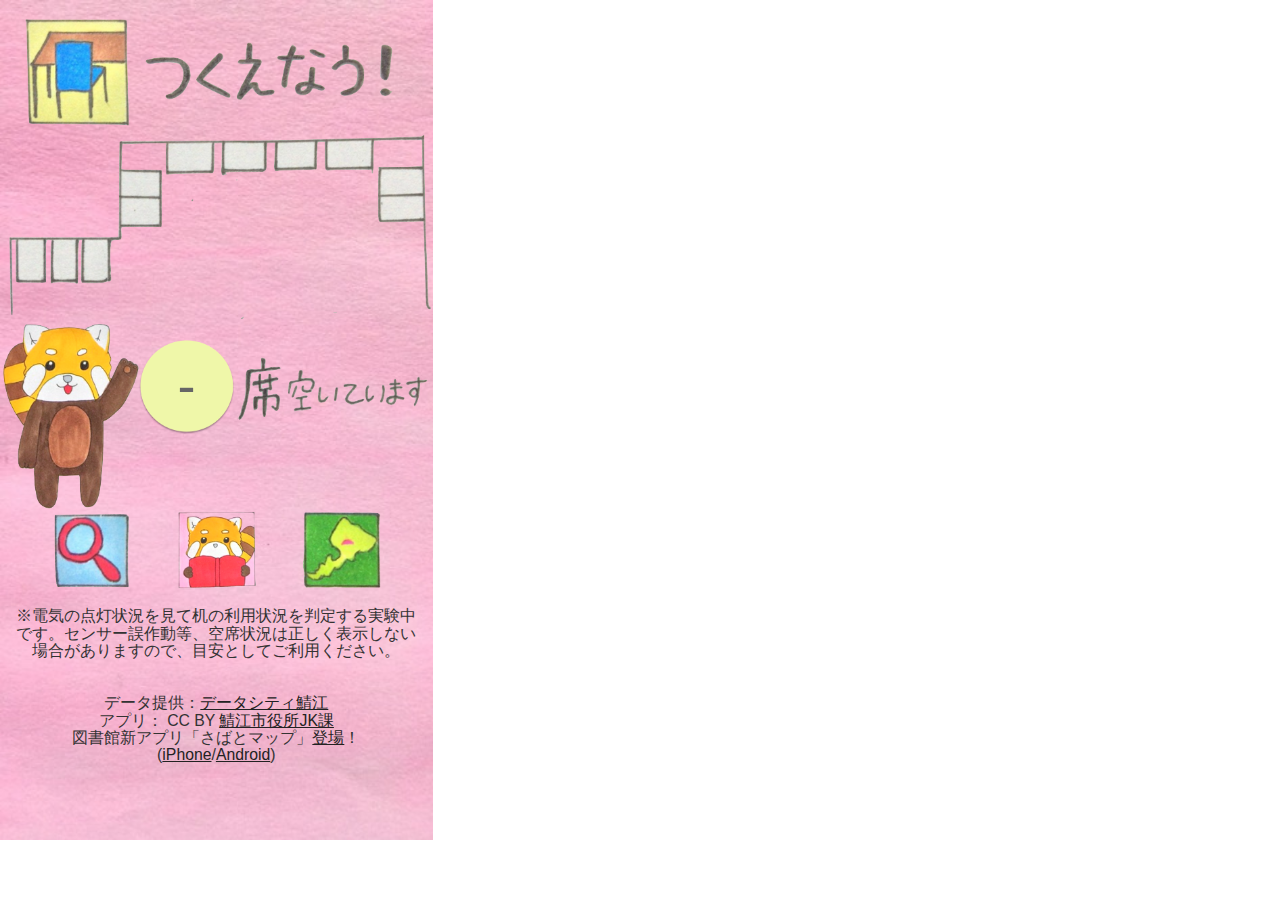
<file: app/jk-libspace.html>
<!DOCTYPE html><html><head><meta charset="utf-8">
<title>つくえなう by 鯖江市役所JK課 / 鯖江市図書館（文化の館）空席状況確認アプリ</title>
<meta name="viewport" content="target-densitydpi=middle-dpi, initial-scale=1.0, maximum-scale=1.0, minimum-scale=1.0, user-scalable=no"/>
<link rel="apple-touch-icon" href="http://sabae-jk.jp/app/icon-libspace.png"/>
<meta property="og:image" content="http://sabae-jk.jp/app/icon-libspace.png">
<script src=fukuno.js/fukuno.js></script>
<script>
var userAgent = window.navigator.userAgent.toLowerCase();
var appVersion = window.navigator.appVersion.toLowerCase();
var b = true;
/*
if (userAgent.indexOf('msie') != -1) {
	if (appVersion.indexOf("msie 6.") != -1) {
		b = false;
	} else if (appVersion.indexOf("msie 7.") != -1) {
		b = false;
	} else if (appVersion.indexOf("msie 8.") != -1) {
		b = false;
	} else if (appVersion.indexOf("msie 9.") != -1) {
		 // ?
	} else if (appVersion.indexOf("msie 10.") != -1) {
	}
}
if (!b) {
	document.write("お使いのブラウザには対応していません。<br>");
	document.write("スマホまたは、<a href=http://www.google.co.jp/intl/ja/chrome/browser/ target=_blank>Chrome</a>などでご覧ください。<br>");
	return;
}
*/

var lasttrue = []; // last true time
for (var i = 0; i < 11; i++)
	lasttrue[i] = 0;
var timeout = 10 * 60 * 1000; // 10分

window.onload = function() {
	check();
	setInterval(check, 3000);
};

var check = function() {
	getLibSpace(function(data) {
		var cnt = 11; // 有効なセンサーの数
		var items = data.desk;
		for (var i = 0; i < items.length; i++) {
			var item = items[i];
			var id = "maru" + item.number;
			var b = item.inuse;
			
			/*
			var now = new Date().getTime();
			if (b) {
				lasttrue[i] = now;
			} else if (lasttrue[i] > 0) {
				if (now - lasttrue[i] > timeout) {
					lasttrue[i] = 0;
				} else {
					b = true;
				}
			}
			*/
			
			var did = i + 1;
//			if (did != 4 && did != 6 && did != 7) {
//			if (did != 4 && did != 7) {
			if (false) {
				get(id).style.display = "block";
				get(id).style.backgroundColor = "gray";
				get(id).onclick = function() {
					alert("センサー調整中");
				};
			} else {
				get(id).style.display = b ? "block" : "none";
				get(id).style.backgroundColor = "red";
				get(id).onclick = function() {
					alert("この座席、使われているかも？");
				};
				if (b)
					cnt--;
			}
		}
		get("spc").textContent = cnt;
		
		/*
		var base = "tag:sabae-jk.jp/library/desk1/"; // 1-11
		var v = "tag:sabae-jk.jp/vocabrary/inuse";
//			dump(data);
		var cnt = 11;
		for (var s in data) {
			if (s.startsWith(base)) {
				var id = "maru" + s.substring(base.length);
//					alert(id + " " + data[s][v]);
				var b = data[s][v] == 1;
				get(id).style.display = b ? "block" : "none";
				if (b)
					cnt--;
			}
		}
		get("spc").textContent = cnt;
		*/
	});
};
var getLibSpace = function(callback) {
	getLibSpaceN(callback);
//	getLibSpaceT(callback);
};
var getLibSpaceN = function(callback) {
//	var url = "http://localhost:8080/rdfp/";
	var url = "http://sabae.club/rdfp/sabaelibrary/";
	url += "?callback=" + getCallbackMethod(callback);
	jsonp(url);
};
var getLibSpaceT = function(callback) {
/*
	callback({ "desk":[
		{ "number":7, "inuse":true },
	]});
	return;
*/	
	callback({ "desk":[
		{ "number":1, "inuse":false },
		{ "number":2, "inuse":false },
		{ "number":3, "inuse":false },
		{ "number":4, "inuse":false },
		{ "number":5, "inuse":false },
		{ "number":6, "inuse":false },
		{ "number":7, "inuse":true },
		{ "number":8, "inuse":false },
		{ "number":9, "inuse":false },
		{ "number":10, "inuse":false },
		{ "number":11, "inuse":false },
	]});
};
</script>
<style>
body {
	margin: 0;
	color: #00733E;
	background-image: url(jk-tsukuenow.png), url(jk-bg.jpg);
	background-size: 320px auto, 320px auto;
	background-repeat: no-repeat, no-repeat;
	font-family: Verdana, "游ゴシック", YuGothic, "Hiragino Kaku Gothic ProN", Meiryo, sans-serif;
}
form {
	font-size: 120%;
	color: #111;
	x-border: 3px solid #218457;
}
.footer {
	position: absolute;
	top: 420px;
	box-sizing: border-box;
	padding: 2.5em 1em;
	background: rgba(255, 255, 255, .8);
	color: #333;
	font-size: 80%;
}
h1 {
	opacity: 0;
}
a {
	color: #222 !important;
}
.btn_medium {
	width: 60px;
	height: 60px;
	position: absolute;
	top: 375px;
	opacity: 0;
	background:red;
}
#btn1 {
	left: 35px;
}
#btn2 {
	left: 129px;
}
#btn3 {
	left: 224px;
}
.maru {
	border-radius: 10px;
	position: absolute;
	x-display: block;
	display: none;
	width: 20px;
	height: 20px;
	background-color: red;
}
#maru1 { top: 182px; left: 12px; }
#maru2 { top: 182px; left: 38px; }
#maru3 { top: 182px; left: 62px; }
#maru4 { top: 146px; left: 94px; }
#maru5 { top: 126px; left: 94px; }
#maru6 { top: 106px; left: 130px; }
#maru7 { top: 106px; left: 170px; }
#maru8 { top: 104px; left: 208px; }
#maru9 { top: 104px; left: 248px; }
#maru10 { top: 124px; left: 286px; }
#maru11 { top: 144px; left: 286px; }

#spc {
	font-size: 40px;
	position: absolute;
	display: inline-block;
	left: 108px;
	top: 262px;
	width: 60px;
	x-background: red;
	text-align: center;
	color: #666;
}
.footer {
	width: 320px;
	text-align: center;
	background: none;
	position: relative;
	top: 420px;
	font-size: 73%;
	line-height: 1.1em;
}
</style>
<link type="text/css" rel="stylesheet" href="base320.css">
</head>
<body>

<span class=maru id=maru1></span>
<span class=maru id=maru2></span>
<span class=maru id=maru3></span>
<span class=maru id=maru4></span>
<span class=maru id=maru5></span>
<span class=maru id=maru6></span>
<span class=maru id=maru7></span>
<span class=maru id=maru8></span>
<span class=maru id=maru9></span>
<span class=maru id=maru10></span>
<span class=maru id=maru11></span>

<span id=spc>-</span>

<a href=jk-libsearch.html class="btn_medium" id="btn1">GO</a>
<a href=index.html class="btn_medium" id="btn2">GO</a>
<a href=jk-libmap.html class="btn_medium" id="btn3">GO</a>

<div class="footer">
※電気の点灯状況を見て机の利用状況を判定する実験中です。センサー誤作動等、空席状況は正しく表示しない場合がありますので、目安としてご利用ください。<br>
<!--1,2は磁気センサー、6,7,8は光センサー、その他は赤外線距離センサーを使っています。-->
<br>
<br>
データ提供：<a href=http://data.city.sabae.lg.jp/ target=_blank>データシティ鯖江</a><br>
アプリ： CC BY <a href=http://sabae-jk.jp/ target=_blank>鯖江市役所JK課</a><br>
図書館新アプリ「さばとマップ」<a href=http://www.city.sabae.fukui.jp/pageview.html?id=17461 target=_blank>登場</a>！(<a href=https://itunes.apple.com/jp/app/sabatomappu/id1045859598?mt=8 target=_blank>iPhone</a>/<a href=https://play.google.com/store/apps/details?id=jp.calil.sabatomap&hl=ja target=_blank>Android</a>)</a><br>
<!--<a href=https://itunes.apple.com/jp/app/sabota-zheng-jiang-tu-shu/id912167919?mt=8 target=_blank>iPhone版 Sabota</a><br>-->
<!--<a href=https://faavo.jp/sabae/project/402 target=_blank>JK課クラウドファンディング実施中！</a><br>-->
</div>

</body>
</html>
</file>
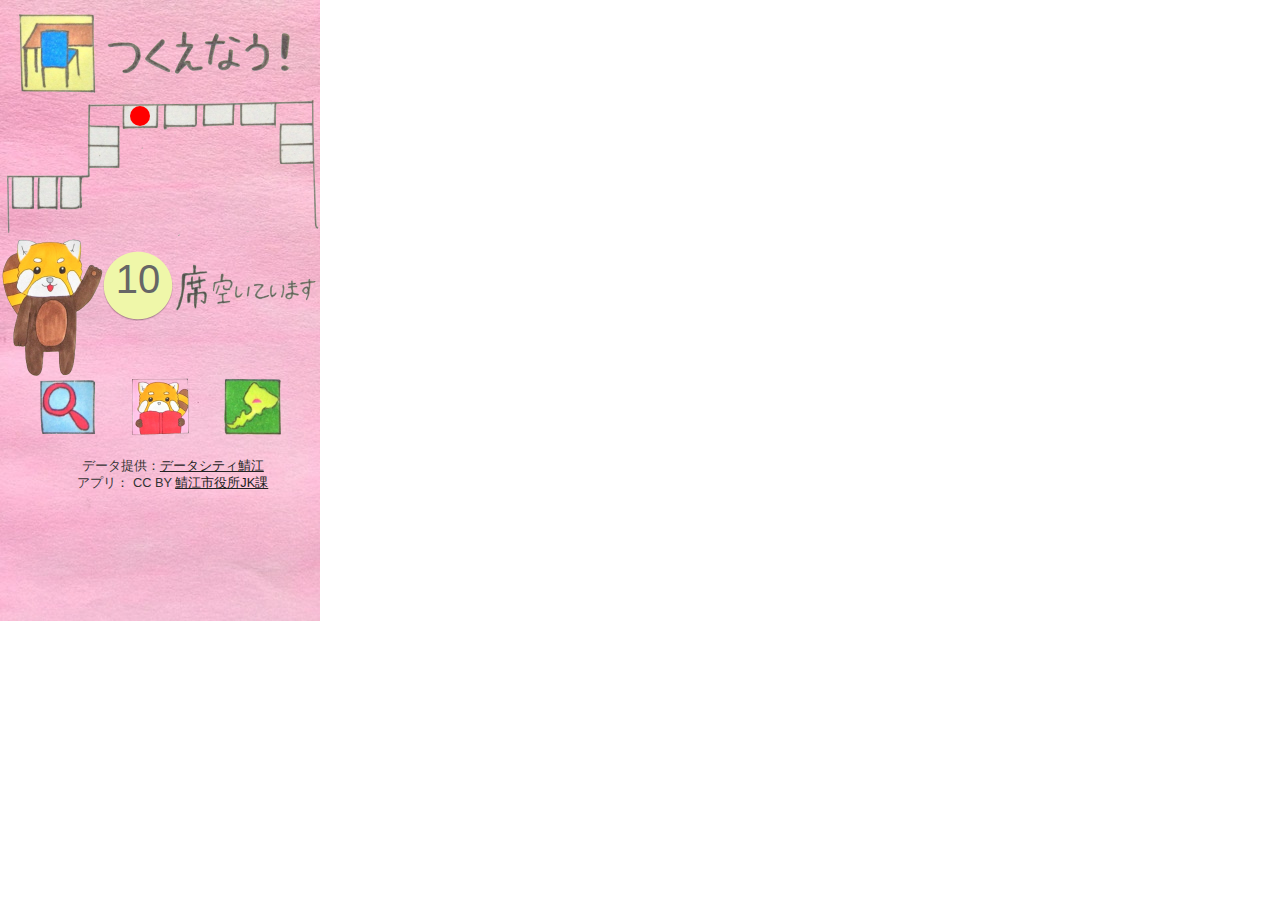
<file: app/libspace-jk.html>
<!DOCTYPE html><html><head><meta charset="utf-8">
<title>つくえなう by 鯖江市役所JK課 / 鯖江市図書館（文化の館）空席状況確認アプリ</title>
<meta name="viewport" content="target-densitydpi=middle-dpi, initial-scale=1.0, maximum-scale=1.0, minimum-scale=1.0, user-scalable=no"/>
<link rel="apple-touch-icon" href="http://sabae-jk.jp/app/top.png"/>
<meta property="og:image" content="http://sabae-jk.jp/app/top.png">
<style>
body {
	margin: 0;
	color: #00733E;
	background-image: url(jk-tsukuenow.png), url(jk-bg.jpg);
	background-size: 320px auto, 320px auto;
	background-repeat: no-repeat, no-repeat;
	font-family: Verdana, "游ゴシック", YuGothic, "Hiragino Kaku Gothic ProN", Meiryo, sans-serif;
}
form {
	font-size: 120%;
	color: #111;
	x-border: 3px solid #218457;
}
.footer {
	position: absolute;
	top: 470px;
	margin: 2em 0em;
	padding: 1em;
	background: rgba(255, 255, 255, .8);
	color: #333;
	font-size: 80%;
}
h1 {
	opacity: 0;
}
a {
	color: #222 !important;
}
input[type="text"] {
	height: 40px;
	border: none;
	font-size: 120%;
	padding: 0px 0.5em;
	background: rgba(0,0,0,0);
	position: absolute;
	width: 210px;
	left: 20px;
	x-background:red;
}
.btn_medium {
	width: 60px;
	height: 60px;
	position: absolute;
	top: 375px;
	opacity: 0;
	background:red;
}
#btn1 {
	left: 35px;
}
#btn2 {
	left: 129px;
}
#btn3 {
	left: 224px;
}
.maru {
	border-radius: 10px;
	position: absolute;
	display: block;
	width: 20px;
	height: 20px;
	background-color: red;
	top: 106px;
	left: 130px;
}
.spc {
	font-size: 40px;
	position: absolute;
	display: inline-block;
	left: 108px;
	top: 257px;
	width: 60px;
	x-background: red;
	text-align: center;
	color: #666;
}
.footer {
	width: 320px;
	text-align: center;
	background: none;
	position: relative;
	top: 420px;
	font-size: 80%;
}

</style>
</head>
<body>

<span class=maru></span>

<span class=spc>10</span>

<a href=jk-libsearch.html class="btn_medium" id="btn1">GO</a>
<a href=index.html class="btn_medium" id="btn2">GO</a>
<a href=jk-libmap.html class="btn_medium" id="btn3">GO</a>

<div class="footer">
データ提供：<a href=http://data.city.sabae.lg.jp/ target=_blank>データシティ鯖江</a><br>
アプリ： CC BY <a href=http://sabae-jk.jp/ target=_blank>鯖江市役所JK課</a><br>
</div>

</body>
</html>
</file>
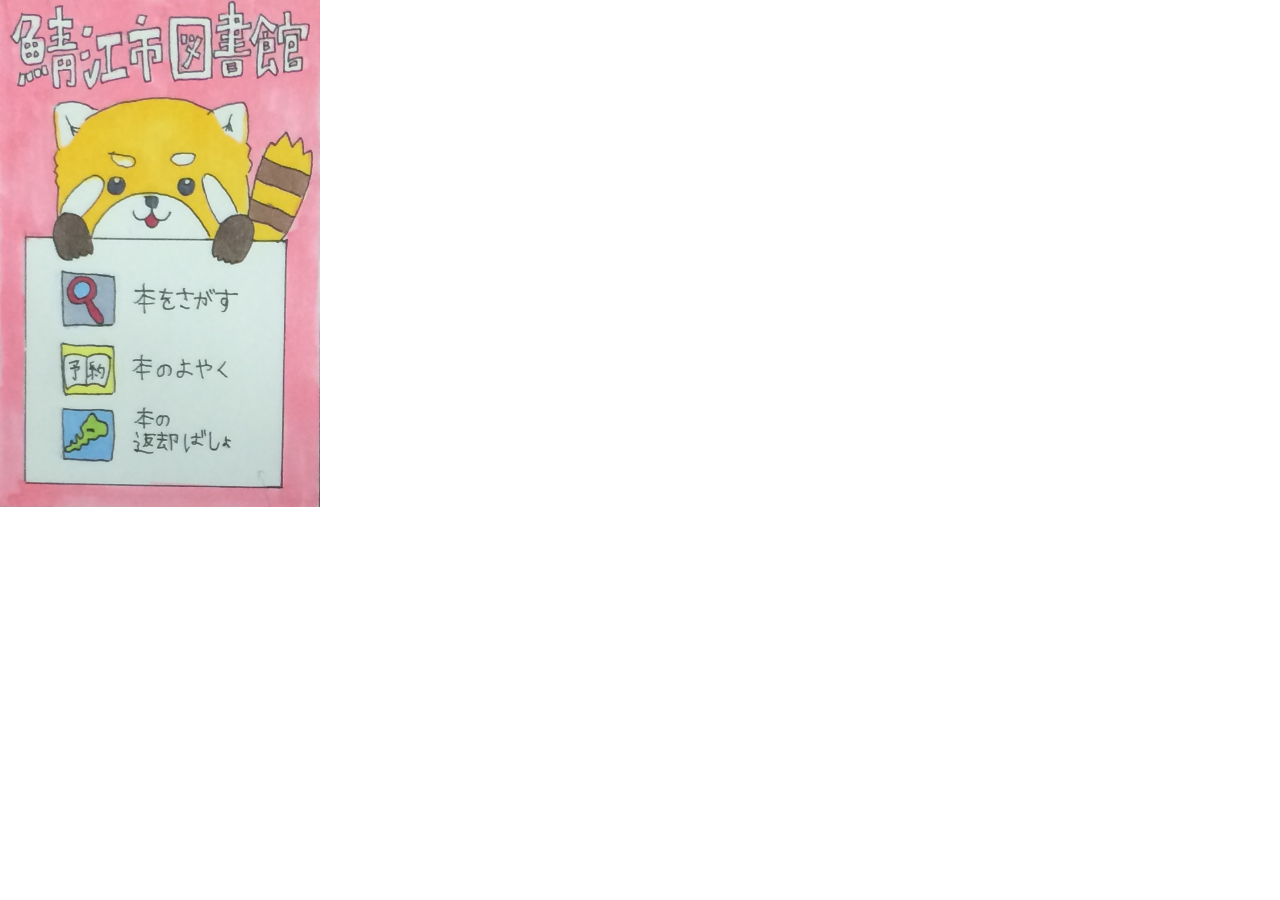
<file: app/temp/jkpanda.html>
<!DOCTYPE html><html><head><meta charset="utf-8">
<title>さばえの本</title>
<meta name="viewport" content="target-densitydpi=middle-dpi, initial-scale=1.0, maximum-scale=1.0, minimum-scale=1.0, user-scalable=no"/>
<link rel="apple-touch-icon" href="http://fukuno.jig.jp/2014/libsrch-6.jpg"/>
<meta property="og:image" content="http://fukuno.jig.jp/2014/libsrch-6.jpg">
<style>
body {
	margin: 0;
	color: #00733E;
	background-image: url(jkpanda-1.png);
	background-size: 320px auto;
	background-repeat: no-repeat;
}
a {
	display: block;
	x-background: blue;
	height: 65px;
	width: 320px;
}
#link1 {
	position: absolute;
	top: 265px;
}
#link2 {
	position: absolute;
	top: 335px;
}
#link3 {
	position: absolute;
	top: 405px;
}

</style>
</head>
<body>

<a href=libsrch-jk.html id=link1></a>
<a href=libspace-jk.html id=link2></a>
<a href=http://fukuno.jig.jp/2014/libmap id=link3></a>

</body>
</html>
</file>
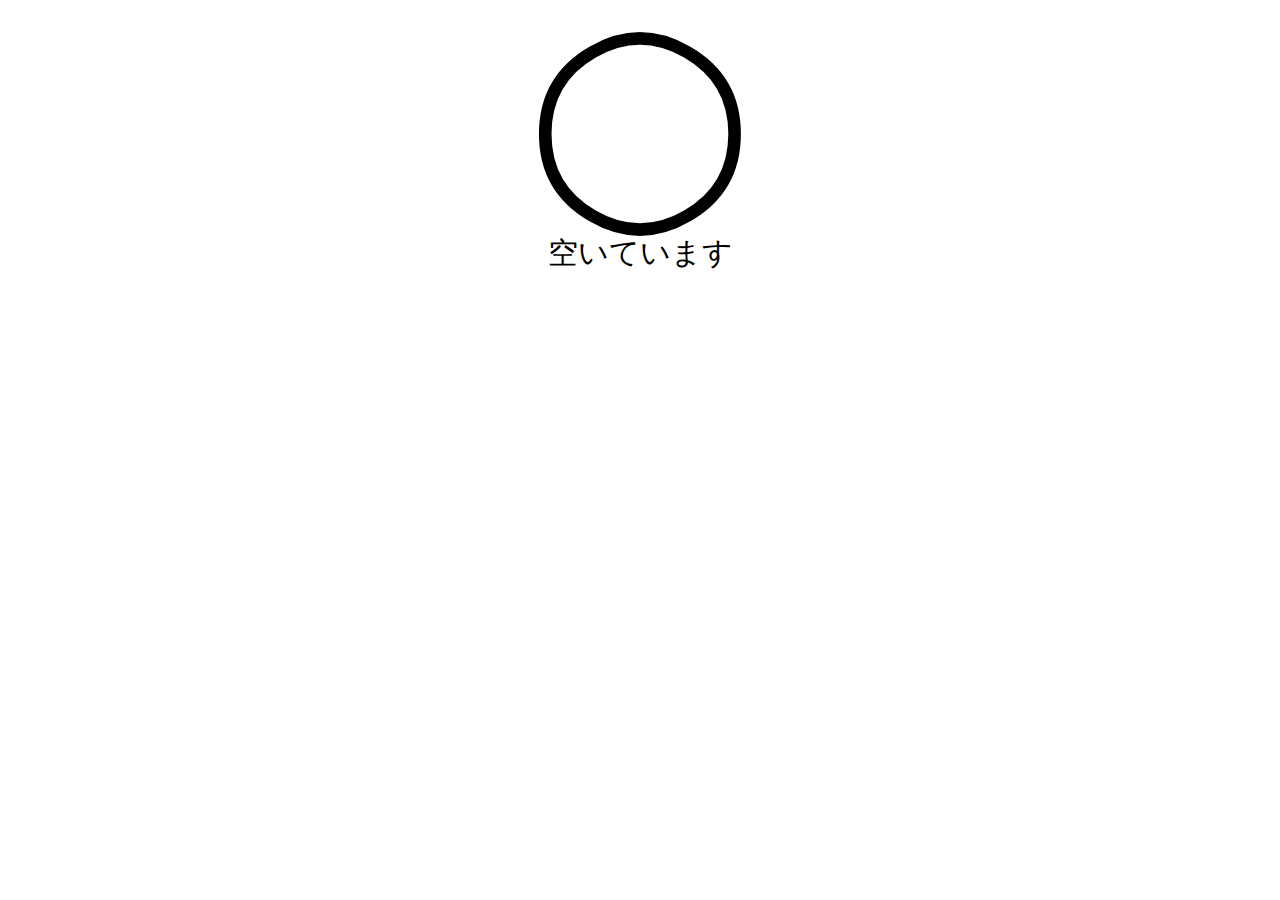
<file: app/temp/libspace-jk.html>
<!DOCTYPE html><html><head><meta charset="utf-8">
<title>本をさがす - 鯖江市図書館検索アプリ（文化の館）</title>
<meta name="viewport" content="target-densitydpi=middle-dpi, initial-scale=1.0, maximum-scale=1.0, minimum-scale=1.0, user-scalable=no"/>
<link rel="apple-touch-icon" href="http://fukuno.jig.jp/2014/libsrch-6.jpg"/>
<meta property="og:image" content="http://fukuno.jig.jp/2014/libsrch-6.jpg">
<style>
body {
	margin: 0;
	color: #fff;
	x-background-image: url(jkpanda-2.png);
	background-size: 320px auto;
	background-repeat: no-repeat;
}
.sample {
	x-display: none;
	color: black;
	font-size: 200px;
	text-align: center;
}
.sample2 {
	color: black;
	font-size: 30px;
	text-align: center;
}
</style>
</head>
<body>

<div class=sample>
◯</div>
<div class=sample2>
空いています</div>

</body>
</html>
</file>
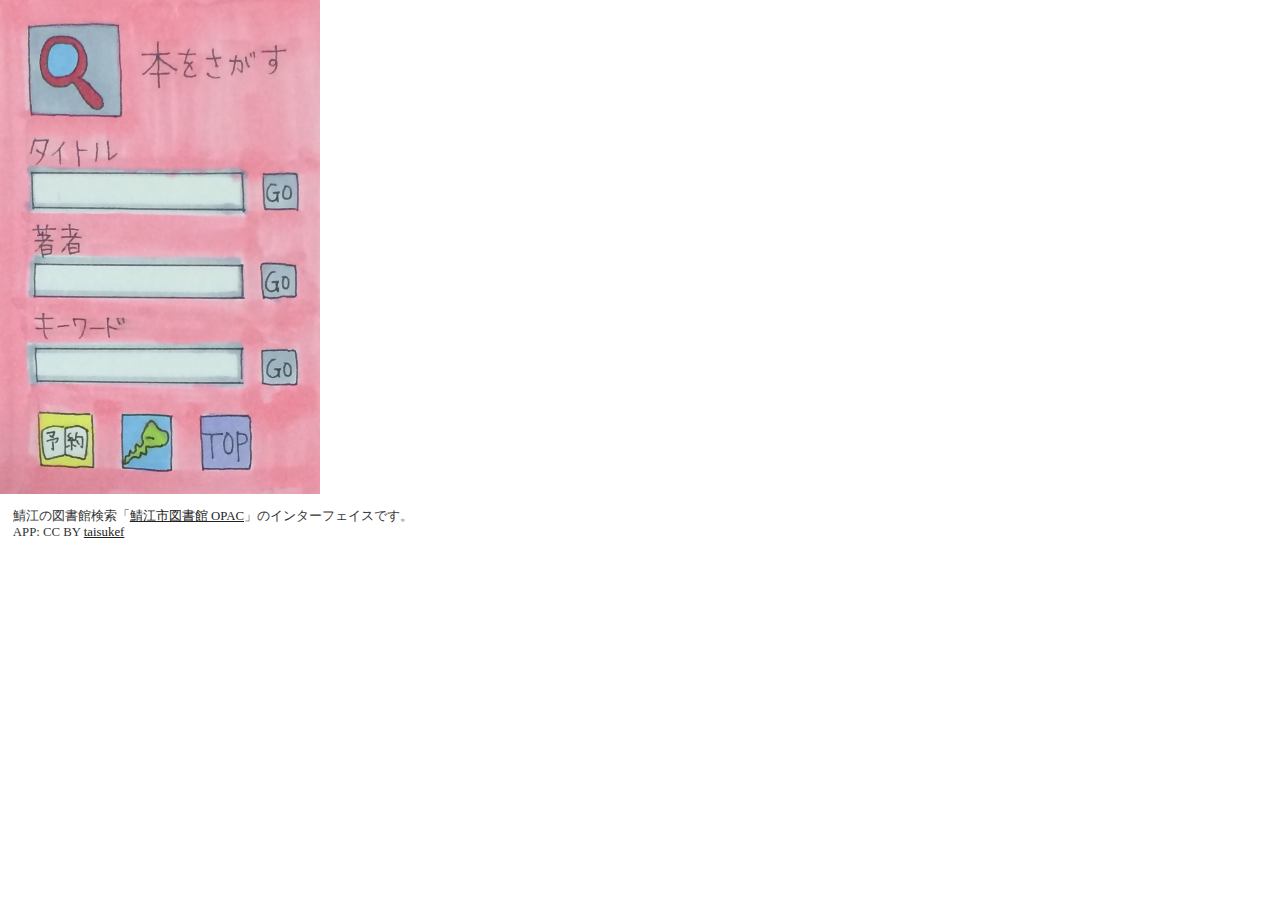
<file: app/temp/libsrch-jk.html>
<!DOCTYPE html><html><head><meta charset="utf-8">
<title>本をさがす - 鯖江市図書館検索アプリ（文化の館）</title>
<meta name="viewport" content="target-densitydpi=middle-dpi, initial-scale=1.0, maximum-scale=1.0, minimum-scale=1.0, user-scalable=no"/>
<link rel="apple-touch-icon" href="http://fukuno.jig.jp/2014/libsrch-6.jpg"/>
<meta property="og:image" content="http://fukuno.jig.jp/2014/libsrch-6.jpg">
<style>
body {
	margin: 0;
	color: #00733E;
	background-image: url(jkpanda-2.png);
	background-size: 320px auto;
	background-repeat: no-repeat;
}
form {
	font-size: 120%;
	color: #111;
	x-border: 3px solid #218457;
}
.footer {
	position: absolute;
	top: 470px;
	margin: 2em 0em;
	padding: 1em;
	background: rgba(255, 255, 255, .8);
	color: #333;
	font-size: 80%;
}
h1 {
	opacity: 0;
}
a {
	color: #222 !important;
}
input[type="text"] {
	height: 30px;
	border: none;
	font-size: 120%;
	padding: 0px 0.5em;
	background: rgba(0,0,0,0);
	position: absolute;
	width: 180px;
	left: 34px;
}
button {
	width: 40px;
	height: 40px;
	position: absolute;
	left: 260px;
	opacity: 0;
}
#title {
	top: 174px;
}
#author {
	top: 264px;
}
#keyword {
	top: 348px;
}
#btn1 {
	top: 174px;
}
#btn2 {
	top: 264px;
}
#btn3 {
	top: 348px;
}
.sample {
	display: none;
	color: white;
	font-size: 400%;
	padding: 3em;
}
</style>
</head>
<body>
<h1>けんさく！鯖江の本</h1>


				<form name="searchinput" action="https://www.lib006.nexs-service.jp/sabae/webopac/searchinput.do" target="_self" method="post" onsubmit="return search();">

				<input type="hidden" name="searching" value="0">
				<input type="hidden" name="menukbn" value="0">
				<input type="hidden" name="subkbn" value="2">
				<input type="hidden" name="histname" value="">
				<input type="hidden" name="histnum" value="2">
				<input type="hidden" name="bkskbn" value="">
				<input type="hidden" name="btskbn" value="">
				<input type="hidden" id="authorid" name="authorid" value="">
				<input type="hidden" id="publishid" name="publishid" value="">
				<input type="hidden" id="kenmeiid" name="kenmeiid" value="">
				<!-- キーワード -->
								<input type="text" class="iw20" id="keyword" name="keyword" value="" style="ime-mode:active" autocomplete="off">
				<input type=hidden name=keyflg value=and>
				<!-- 書名 -->
					<input type="text" class="iw20" id="title" name="title" value="" style="ime-mode:active" autocomplete="off">
				<input type=hidden name=titflg value=and> <!--

								<select id="titflg" name="titflg">

									<option value="and"  selected >をすべて含む(and)</option>

									<option value="or" >のいずれかを含む(or)</option>

									<option value="before" >ではじまる</option>

									<option value="equal" >と一致する</option>

								</select>
-->
				<!-- 著者 -->
								<input type="text" class="iw20" id="author" name="author" value="" style="ime-mode:active" autocomplete="off">
				<input type=hidden name=autflg value=and> <!--

								<select id="autflg" name="autflg">

									<option value="and"  selected >をすべて含む(and)</option>

									<option value="or" >のいずれかを含む(or)</option>

									<option value="before" >ではじまる</option>

									<option value="equal" >と一致する</option>

								</select>-->

<!--
							<th class="left">出版者</th>

							<td>

								<input type="text" class="iw20" id="publish" name="publish" value="" style="ime-mode:active" autocomplete="off">

								<select id="pubflg" name="pubflg">

									<option value="and"  selected >をすべて含む(and)</option>

									<option value="or" >のいずれかを含む(or)</option>

									<option value="before" >ではじまる</option>

									<option value="equal" >と一致する</option>

								</select>

								<button type="button" onclick="searchrefer('searchdtlrefer.do','cartwindow','menubar=yes,scrollbars=yes,resizable=yes,width=530,height=500','02');">出版者一覧</button>

							</td>

						</tr>

						<tr>

							<th class="left">出版年</th>

							<td>

								<select id="publiy1" name="publiy1" size="1">

									<option value=""  selected >----</option>

									<option value="2014" >2014</option>

									<option value="2013" >2013</option>

									<option value="2012" >2012</option>

									<option value="2011" >2011</option>

									<option value="2010" >2010</option>

									<option value="2009" >2009</option>

									<option value="2008" >2008</option>

									<option value="2007" >2007</option>

									<option value="2006" >2006</option>

									<option value="2005" >2005</option>

									<option value="2004" >2004</option>

									<option value="2003" >2003</option>

									<option value="2002" >2002</option>

									<option value="2001" >2001</option>

									<option value="2000" >2000</option>

									<option value="1999" >1999</option>

									<option value="1998" >1998</option>

									<option value="1997" >1997</option>

									<option value="1996" >1996</option>

									<option value="1995" >1995</option>

									<option value="1994" >1994</option>

									<option value="1993" >1993</option>

									<option value="1992" >1992</option>

									<option value="1991" >1991</option>

									<option value="1990" >1990</option>

									<option value="1989" >1989</option>

									<option value="1988" >1988</option>

									<option value="1987" >1987</option>

									<option value="1986" >1986</option>

									<option value="1985" >1985</option>

									<option value="1984" >1984</option>

									<option value="1983" >1983</option>

									<option value="1982" >1982</option>

									<option value="1981" >1981</option>

									<option value="1980" >1980</option>

									<option value="1979" >1979</option>

									<option value="1978" >1978</option>

									<option value="1977" >1977</option>

									<option value="1976" >1976</option>

									<option value="1975" >1975</option>

									<option value="1974" >1974</option>

									<option value="1973" >1973</option>

									<option value="1972" >1972</option>

									<option value="1971" >1971</option>

									<option value="1970" >1970</option>

									<option value="1969" >1969</option>

									<option value="1968" >1968</option>

									<option value="1967" >1967</option>

									<option value="1966" >1966</option>

									<option value="1965" >1965</option>

									<option value="1964" >1964</option>

									<option value="1963" >1963</option>

									<option value="1962" >1962</option>

									<option value="1961" >1961</option>

									<option value="1960" >1960</option>

									<option value="1959" >1959</option>

									<option value="1958" >1958</option>

									<option value="1957" >1957</option>

									<option value="1956" >1956</option>

									<option value="1955" >1955</option>

									<option value="1954" >1954</option>

									<option value="1953" >1953</option>

									<option value="1952" >1952</option>

									<option value="1951" >1951</option>

									<option value="1950" >1950</option>

								</select>年

								<select id="publiy2" name="publiy2" size="1">

									<option value=""  selected >--</option>

									<option value="1" > 01 </option>

									<option value="2" > 02 </option>

									<option value="3" > 03 </option>

									<option value="4" > 04 </option>

									<option value="5" > 05 </option>

									<option value="6" > 06 </option>

									<option value="7" > 07 </option>

									<option value="8" > 08 </option>

									<option value="9" > 09 </option>

									<option value="10" > 10 </option>

									<option value="11" > 11 </option>

									<option value="12" > 12 </option>

								</select>月から

								<select id="publiy3" name="publiy3" size="1">

									<option value=""  selected >----</option>

									<option value="2014" >2014</option>

									<option value="2013" >2013</option>

									<option value="2012" >2012</option>

									<option value="2011" >2011</option>

									<option value="2010" >2010</option>

									<option value="2009" >2009</option>

									<option value="2008" >2008</option>

									<option value="2007" >2007</option>

									<option value="2006" >2006</option>

									<option value="2005" >2005</option>

									<option value="2004" >2004</option>

									<option value="2003" >2003</option>

									<option value="2002" >2002</option>

									<option value="2001" >2001</option>

									<option value="2000" >2000</option>

									<option value="1999" >1999</option>

									<option value="1998" >1998</option>

									<option value="1997" >1997</option>

									<option value="1996" >1996</option>

									<option value="1995" >1995</option>

									<option value="1994" >1994</option>

									<option value="1993" >1993</option>

									<option value="1992" >1992</option>

									<option value="1991" >1991</option>

									<option value="1990" >1990</option>

									<option value="1989" >1989</option>

									<option value="1988" >1988</option>

									<option value="1987" >1987</option>

									<option value="1986" >1986</option>

									<option value="1985" >1985</option>

									<option value="1984" >1984</option>

									<option value="1983" >1983</option>

									<option value="1982" >1982</option>

									<option value="1981" >1981</option>

									<option value="1980" >1980</option>

									<option value="1979" >1979</option>

									<option value="1978" >1978</option>

									<option value="1977" >1977</option>

									<option value="1976" >1976</option>

									<option value="1975" >1975</option>

									<option value="1974" >1974</option>

									<option value="1973" >1973</option>

									<option value="1972" >1972</option>

									<option value="1971" >1971</option>

									<option value="1970" >1970</option>

									<option value="1969" >1969</option>

									<option value="1968" >1968</option>

									<option value="1967" >1967</option>

									<option value="1966" >1966</option>

									<option value="1965" >1965</option>

									<option value="1964" >1964</option>

									<option value="1963" >1963</option>

									<option value="1962" >1962</option>

									<option value="1961" >1961</option>

									<option value="1960" >1960</option>

									<option value="1959" >1959</option>

									<option value="1958" >1958</option>

									<option value="1957" >1957</option>

									<option value="1956" >1956</option>

									<option value="1955" >1955</option>

									<option value="1954" >1954</option>

									<option value="1953" >1953</option>

									<option value="1952" >1952</option>

									<option value="1951" >1951</option>

									<option value="1950" >1950</option>

								</select>年

								<select id="publiy4" name="publiy4" size="1">

									<option value=""  selected >--</option>

									<option value="1" > 01 </option>

									<option value="2" > 02 </option>

									<option value="3" > 03 </option>

									<option value="4" > 04 </option>

									<option value="5" > 05 </option>

									<option value="6" > 06 </option>

									<option value="7" > 07 </option>

									<option value="8" > 08 </option>

									<option value="9" > 09 </option>

									<option value="10" > 10 </option>

									<option value="11" > 11 </option>

									<option value="12" > 12 </option>

								</select>月まで

							</td>

						</tr>

						<tr>

							<th class="left">ＩＳＢＮ</th>

							<td>

								<input type="text" class="iw10" id="isbn" name="isbn" value="" style="ime-mode: disabled;" autocomplete="off">

							</td>

						</tr>

						<tr>

							<th class="left">件名</th>

							<td>

								<input type="text" class="iw20" id="kenmei" name="kenmei" value="" style="ime-mode:active" autocomplete="off">

								<select id="kenflg" name="kenflg">

									<option value="and"  selected >をすべて含む(and)</option>

									<option value="or" >のいずれかを含む(or)</option>

									<option value="before" >ではじまる</option>

									<option value="equal" >と一致する</option>

								</select>

								<button type="button" onclick="searchrefer('searchdtlrefer.do','cartwindow','menubar=yes,scrollbars=yes,resizable=yes,width=530,height=500','03');">件名一覧</button>

							</td>

						</tr>

						<tr>

							<th class="left">分類</th>

							<td>

								<input type="text" class="iw20" id="bunruicode" name="bunruicode" value="" style="ime-mode:disabled" autocomplete="off">

							</td>

						</tr>

																								





						<tr>

							<th class="left">資料区分</th>

							<td>

												<label><input type="checkbox" id="bookkbn" name="bookkbn" value="01" >図書</label>

										<label><input type="checkbox" id="bookkbn" name="bookkbn" value="02" >雑誌</label>

										<label><input type="checkbox" id="bookkbn" name="bookkbn" value="03" >AV</label>

										</td>

						</tr>

						<tr>

							<th class="left">資料種別</th>

							<td>

												<label><input type="checkbox" id="booktype" name="booktype" value="11" >図書一般</label>

										<label><input type="checkbox" id="booktype" name="booktype" value="12" >図書児童</label>

										<label><input type="checkbox" id="booktype" name="booktype" value="13" >図書参考</label>

										<label><input type="checkbox" id="booktype" name="booktype" value="14" >図書郷土</label>

										<label><input type="checkbox" id="booktype" name="booktype" value="15" >図書洋書</label>

										<label><input type="checkbox" id="booktype" name="booktype" value="16" >図書絵本</label>

										<label><input type="checkbox" id="booktype" name="booktype" value="17" >図書紙芝居</label>

										<label><input type="checkbox" id="booktype" name="booktype" value="18" >学校図書支援センター</label>

										<label><input type="checkbox" id="booktype" name="booktype" value="21" >雑誌一般</label>

										<label><input type="checkbox" id="booktype" name="booktype" value="22" >雑誌郷土</label>

										<label><input type="checkbox" id="booktype" name="booktype" value="23" >雑誌児童</label>

										<label><input type="checkbox" id="booktype" name="booktype" value="31" >ＣＤ一般</label>

										<label><input type="checkbox" id="booktype" name="booktype" value="32" >ＣＤ児童</label>

										<label><input type="checkbox" id="booktype" name="booktype" value="33" >郷土ＣＤ</label>

										<label><input type="checkbox" id="booktype" name="booktype" value="34" >カセットブック</label>

										<label><input type="checkbox" id="booktype" name="booktype" value="35" >ビデオ一般</label>

										<label><input type="checkbox" id="booktype" name="booktype" value="36" >ビデオ児童</label>

										<label><input type="checkbox" id="booktype" name="booktype" value="37" >ビデオ郷土</label>

										<label><input type="checkbox" id="booktype" name="booktype" value="38" >ＤＶＤ一般</label>

										<label><input type="checkbox" id="booktype" name="booktype" value="39" >ＤＶＤ児童</label>

										<label><input type="checkbox" id="booktype" name="booktype" value="40" >ＤＶＤビジネス</label>

										</td>

						</tr>

						<tr>
							<th class="left">表示件数</th>
-->
				<input type=hidden name=count value=100>

<!--							<th class="left">表示順序</th> -->
				<input type=hidden name=order value=publish>
				<input type=hidden name=orderflg value=desc>

<!--
							<td>

								<select id="order" name="order">

									<option value=""  selected >なし</option>

										<option value="title" >タイトル順</option>

											<option value="author" >著者名順</option>

											<option value="publish" >出版年順</option>

											<option value="bunrui" >分類順</option>

									</select>
-->
					<div class="page_content_frame_control">

						<button type="submit" class="btn_medium" id=btn1>GO</button>
						<button type="submit" class="btn_medium" id=btn2>GO</button>
						<button type="submit" class="btn_medium" id=btn3>GO</button>

					</div>
				</div>
				</form>

<div class="footer">
鯖江の図書館検索「<a href=https://www.lib006.nexs-service.jp/sabae/webopac/historyback.do?back=0 target=_blank>鯖江市図書館 OPAC</a>」のインターフェイスです。<br>
APP: CC BY <a href=http://fukuno.jig.jp/628 target=_blank>taisukef</a>
</div>

<div class=sample>
本</div>
</body>
</html>
</file>
<file: css/basic_style.css>
@charset "UTF-8";
/* CSS Document */

/*基本クラス設定
	2014.3.16
	wants
	terashita yun
-----------------*/

body {
	font-family: 'ヒラギノ角ゴ Pro W3', 'Hiragino Kaku Gothic Pro', 'メイリオ', Meiryo, Osaka, 'ＭＳ Ｐゴシック', 'MS P Gothic', sans-serif;
	margin: 0;
	padding: 0 1px 0 0;
	border: 0;
	font-size: 14px;
	line-height: 1.6;
	background-image: url(../images/bg.jpg);
	color: #333;
}

* html body {
	font-family: 'ヒラギノ角ゴ Pro W3', 'Hiragino Kaku Gothic Pro', 'メイリオ', Meiryo, Osaka, 'ＭＳ Ｐゴシック','MS P Gothic', sans-serif;
	margin: 0;
	padding: 0 1px 0 0;
	border: 0;
	font-size: 85%;
	line-height: 1.6;
	color: #333;
}
h1,h2 {
	margin: 0;
	padding: 0;
	line-height: 1.4;
	color: #333;
}

h3,h4,h5,h6,p,ul,ol,li {
	margin: 0;
	padding: 0;
	line-height: 1.6;
	color: #333;
}
ul, ol, li {
	margin: 0px;
	padding: 0px;
	list-style-type: none;
}
dl,dd,dt{
	margin:0px;
	padding:0px;
}
.s1 {
	font-size: 75%;
	line-height: 1.6;
}
.s2 {
	font-size: 85%;
	line-height: 1.6;
}
.s3 {
	font-size: 100%;
	line-height: 1.6;
}
.s4 {
	font-size: 110%;
	line-height: 1.6;
}
.s5 {
	font-size: 115%;
	line-height: 1.4;
}
.s6 {
	font-size: 140%;
	line-height: 1.4;
}
.s1b {
	font-size: 75%;
	line-height: 1.6;
	font-weight: bold;
}
.s2b {
	font-size: 85%;
	line-height: 1.6;
	font-weight: bold;
}
.s3b {
	font-size: 100%;
	line-height: 1.6;
	font-weight: bold;
}
.s4b {
	font-size: 110%;
	line-height: 1.6;
	font-weight: bold;
}
.s5b {
	font-size: 115%;
	line-height: 1.4;
	font-weight: bold;
}
.s6b {
	font-size: 140%;
	line-height: 1.4;
	font-weight: bold;
}
img {
	border: 0;
	vertical-align: bottom;
}
strong {
	color: #F39;
}
hr {
	background-color: #FFF;
	padding: 0px;
	height: 0px;
	border: none;
	margin-top: 0px;
	margin-right: 0px;
	margin-bottom: 15px;
	margin-left: 0px;
}
.red {
	color: #f00;
}
.clearBoth {
	clear: both;
}

.clearfix:after {
 content:".";
 display:block;
 clear:both; 
 height:0;
 visibility:hidden;
}
.clearfix {
 display:inline-block;
}
/* exlude MacIE5 \*/
* html .clearfix {
 height:1%;
}
.clearfix {
	display:block;
	overflow: hidden;
}
/* end MacIE5 */

.clearfix + *{
    clear: both;
}

.paragraph {
	margin-bottom: 1em;
}
.center {
	text-align: center;
}
.textRight {
	text-align: right;
}
.textLeft {
	text-align: left;
}
.left{
	float:left;
}
.right{
	float:right;
}

section, header, footer, article {
	display:block;
}



/*基本リンク設定
-----------------*/
a:link {
	color: #1399cb;
	text-decoration: underline;
}
a:visited {
	color: #1399cb;
	text-decoration: underline;
}
a:hover {
	color: #1399cb;
	text-decoration: underline;
}


/*ヘッダー
-----------------*/
header {
	background-image: url(../images/header_bg.gif);
	background-repeat: repeat;
	height: 72px;
	border-bottom-width: 1px;
	border-bottom-style: solid;
	border-bottom-color: #ec337d;
}
header #headerWrapper{
	width: 1000px;
	margin-right: auto;
	margin-left: auto;
}
header #logo {
	padding-top: 15px;
	float: left;
}
header #cityOffice {
	float: right;
	padding-top: 15px;
}
#contents {
	width: 1000px;
	margin-right: auto;
	margin-left: auto;
	padding-top: 8px;
	position: relative;
}
#contents #socialIcon {
	text-align: right;
}
#contents h1 {
	margin-top: 5px;
	margin-bottom: 5px;
}
#contents   h1 img{
	vertical-align: top;
	line-height: 0px;
}
#contents #pressApplication {
	position: absolute;
	top: 190px;
	z-index: 2;
	right: 10px;
}
#contents #Twitter {
	float: right;
	width: 220px;
}
#contents #Twitter p {
	margin: 0px;
	padding: 0px;
	line-height: 0px;
}
#contents #Twitter .movieFooter {
	background-image: url(../images/movie2_foot_s.png);
	background-repeat: no-repeat;
	height: 20px;
	padding-left: 5px;
	margin-bottom: 7px;
	font-size: 90%;
	line-height: 20px;
}
#contents #Twitter #tweet {
	background-color: #FFF;
	padding-top: 0px;
	padding-right: 10px;
	padding-bottom: 0px;
	padding-left: 10px;
	margin: 0px;
	line-height: 0px;
}
#contents #Twitter #media{
	padding-top: 15px;
}
#contents #contentsMain {
	float: left;
	width: 765px;
}
#contents #contentsMain .half {
	background-image: url(../images/movie_footer.png);
	background-repeat: no-repeat;
	background-position: left bottom;
	padding-bottom: 5px;
	width: 373px;
	margin-bottom: 10px;
}
#contents #contentsMain .half .movieFooter {
	padding-top: 2px;
	background-image: url(../images/ico1.gif);
	background-repeat: no-repeat;
	background-position: 5px center;
	padding-left: 24px;
}
#contents #contentsMain .full1 {
	width: 765px;
	background-image: url(../images/column_head1.png);
	background-repeat: no-repeat;
	padding: 0px;
	margin-right: 0px;
	margin-bottom: 15px;
	margin-left: 0px;
	margin-top: 2px;
}
#contents #contentsMain .full1 .profileColumn{
	width: 345px;
	margin-top: 15px;
	margin-bottom: 20px;
}
#contents #contentsMain table {
	border: 1px solid #FFF;
	border-collapse: collapse;
	font-size: 93%;
	margin-bottom: 15px;
}
#contents #contentsMain table th {
	border: 1px solid #FFF;
	border-collapse: collapse;
	padding:5px 10px;
	background-color: #f679a1;
	color: #FFF;
}

#contents #contentsMain table td {
	border: 1px solid #FFF;
	border-collapse: collapse;
	padding:5px 10px;
	background-color: #f2f2f2;
}
#contents #contentsMain .full2 {
	width: 765px;
	background-image: url(../images/column_head2.png);
	background-repeat: no-repeat;
	margin-top: 15px;
	padding: 0px;
	margin-right: 0px;
	margin-bottom: 0px;
	margin-left: 0px;
}

#contents #contentsMain .full1 h2, #contents #contentsMain .full2 h2 {
	margin-left: 100px;
	border-bottom-width: 1px;
	border-bottom-style: dotted;
	border-bottom-color: #F12B78;
	margin-bottom: 15px;
	margin-top: 10px;
	margin-right: 20px;
}
#contents #contentsMain .full1 .ribbon, #contents #contentsMain .full2 .ribbon {
	padding-left: 17px;
	padding-top: 3px;
}
#contents #contentsMain .full1 article, #contents #contentsMain .full2 article {
	background-color: #FFF;
	padding-top: 13px;
	padding-right: 20px;
	padding-left: 20px;
}
#contents #contentsMain .full1 article .leftColumn1 {
	float: left;
	width: 330px;
	margin-bottom: 15px;
}
#contents #contentsMain .full1 article .rigthColumn1 {
	float: right;
	margin-bottom: 15px;
}
#contents #contentsMain .full1 article .leftColumn1 p {
	margin-bottom: 15px;
}
#contents #contentsMain .full1 article .rigthColumn1 span {
	font-size: 90%;
}
#contents #contentsMain .full1 article .leftColumn3 {
	float: left;
	width: 350px;
	margin-bottom: 40px;
}
#contents #contentsMain .full1 article .rightColumn3 {
	float: right;
	margin-bottom: 40px;
	width: 350px;
}
#contents #contentsMain .full1 article .leftColumn3 p, #contents #contentsMain .full1 article .rightColumn3 p {
	margin-bottom: 10px;
}

#contents #contentsMain .full1 article .rigthColumn2 {
	float: right;
	margin-bottom: 15px;
	width: 430px;
}
#contents #contentsMain .full1 article .leftColumn2 {
	float: left;
	width: 270px;
}
#contents #contentsMain .full1 article #faq  {
	font-size: 90%;
	background-color: #EEE;
	padding: 15px;
	margin-top: 40px;
}
#contents #contentsMain .full1 article #faq ul li {
	margin-bottom: 8px;
	text-indent: -1.0em;
}
#contents #contentsMain .full1 article #faq ul {
	text-indent: 1.0em;
	padding-top: 0px;
	padding-right: 0px;
	padding-bottom: 0px;
	padding-left: 15px;
}
#contents #contentsMain .full1 article h3 {
	margin-bottom: 5px;
	margin-top: 20px;
}

#contents #contentsMain .full1 article #gallery {
	padding-top: 0px;
	padding-right: 0px;
	padding-bottom: 1px;
	padding-left: 0px;
	margin-top: 0px;
	margin-right: 0px;
	margin-bottom: 30px;
	margin-left: 0px;
}
#contents #contentsMain .full1 article #gallery li {
	display: block;
	margin-bottom: 5px;
	margin-left: 0px;
	border:none;
	padding-top: 0px;
	padding-bottom: 5px;
	padding-left: 0px;
	width: 170px;
	height: auto;
	float: left;
	padding-right: 14px;
	font-size: 90%;
}
#contents #contentsMain .full1 article #gallery li:last-child {
	padding-right: 0;
}
#contents #contentsMain .full1 article #gallery li img {
	border:1px solid #CCC;
	padding-right: 0px;
	padding-bottom: 0px;
	margin-top: 0px;
	margin-right: 0px;
	margin-bottom: 5px;
	margin-left: 0px;
	width: 168;
	height: 118;
}
#contents #contentsMain .full1 .profileColumn .profile {
	float: right;
	width: 230px;
}
#contents #contentsMain .full1 .profileColumnL .profile h3, #contents #contentsMain .full1 .profileColumn .profile h3 {
	margin: 0px;
}
#contents #contentsMain .full1 .profileColumnL .profile {
	float: right;
	width: 610px;
	margin-bottom: 15px;
}

#contents #contentsMain .full1 .profileColumn .profile h3 strong, #contents #contentsMain .full1 .profileColumnL .profile h3 strong {
	color: #F4336F;
	font-size: 80%;
	background-image: url(../images/ico1.gif);
	display: block;
	padding-left: 18px;
	background-repeat: no-repeat;
	background-position: left center;
	padding-top: 2px;
	margin: 0px;
	padding-bottom: 0px;
	line-height: 17px;
}
#contents #contentsMain .full1 .profileColumn .profile h3 span, #contents #contentsMain .full1 .profileColumnL .profile h3 span {
	font-size: 80%;
	display: block;
}
#contents #contentsMain .full1  .profileColumn .profile h3, #contents #contentsMain .full1  .profileColumnL .profile h3 {
	border-bottom-width: 1px;
	border-bottom-style: dotted;
	border-bottom-color: #EE2A77;
	padding-bottom: 2px;
	margin-bottom: 8px;
}
#goToTop {
	text-align: right;
	width: 1000px;
	margin-right: auto;
	margin-left: auto;
	margin-top: 30px;
}
footer {
	background-image: url(../images/footer_bg.gif);
	height: 132px;
	background-position: 28px;
	background-repeat: repeat-x;
}
footer #footerWrapper {
	width: 1000px;
	margin-right: auto;
	margin-left: auto;
	padding-top: 10px;
}
#footerWrapper h3 {
	color: #FF0;
}
#footerWrapper ul li a {
	background-image: url(../images/ico_arrow.gif);
	background-repeat: no-repeat;
	display: block;
	padding-left: 15px;
	background-position: left center;
	color: #FFF;
}
#footerWrapper #copyright {
	font-size: 80%;
	float: right;
	width: 300px;
	color: #EEE;
	text-align: right;
}
</file>
<file: app/base320.css>
/* iPhone5 320, iPhone6/7 375 1.171875 */
@media only screen and (min-width: 375px) {
	body {
		zoom: 117.1875%;
	}
}
/* iPhone5 320, iPhone6/7Plus 414 1.29375 */
@media only screen and (min-width: 414px) {
	body {
		zoom: 129.375%;
	}
}
/* iPhone5 568, iPad 1024 1.8028169014084507 */
@media only screen and (min-height: 1024px) {
	body {
		zoom: 180.28169%;
	}
}
/* iPhone5 568, iPad 768 1.352112676056338 */
@media only screen and (min-height: 768px) {
	body {
		zoom: 135.211267%;
	}
}
</file>
